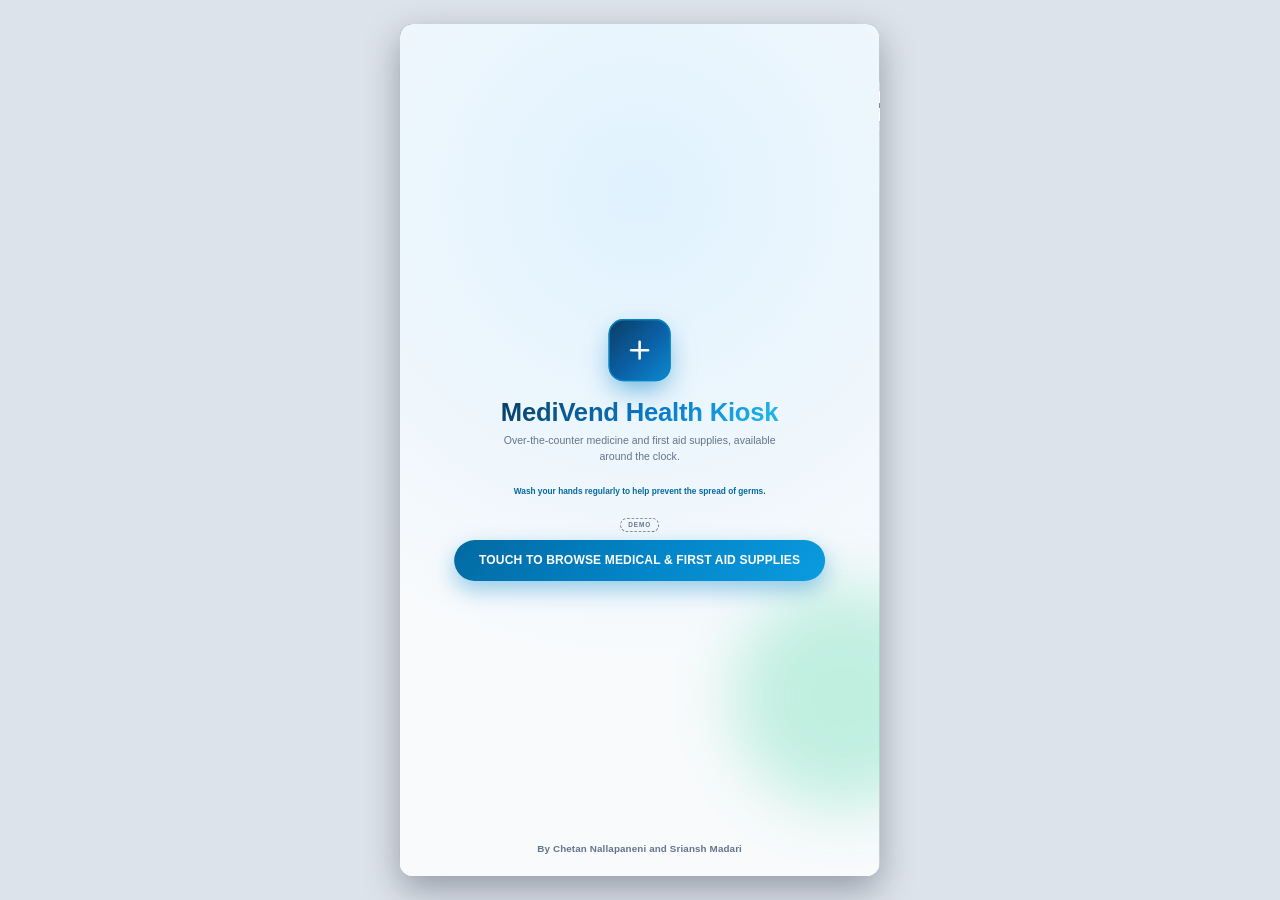
<file: index.html>
<!doctype html>
<html lang="en">
<head>
<meta charset="utf-8" />
<meta name="viewport" content="width=device-width, initial-scale=1, viewport-fit=cover" />
<title>MediVend Health Kiosk</title>
<link rel="stylesheet" href="style.css?v=25" />
</head>
<body>

<div class="kiosk-stage">
  <div class="kiosk-scaler" id="kioskScaler">
    <div class="kiosk" id="kiosk" data-theme="light">

      <!-- ===== Header ===== -->
      <div class="kiosk-header">
        <div class="header-brand">
          <div class="header-logo" id="headerLogo"></div>
          <div class="brand-text">
            <span class="brand-name" data-i18n="brandName">MediVend Health Kiosk</span>
            <span class="brand-sub" data-i18n="brandSub">24/7 Medical Supplies</span>
          </div>
        </div>

        <div class="header-center">
          <div class="header-clock" id="headerClock"></div>
          <button class="emergency-call-btn" id="callNurseBtn">
            <span id="callNurseIcon"></span>
            <span data-i18n="callNurse">Nearby Care &amp; Pharmacy</span>
          </button>
        </div>

        <div class="header-right">
          <button class="header-icon-btn header-cart-btn" id="headerCartBtn">
            <span id="headerCartIcon"></span>
            <span class="header-cart-badge hidden" id="headerCartBadge">0</span>
          </button>
          <button class="header-icon-btn" id="langBtn"><span id="langIcon"></span><span id="langCode">EN</span></button>
          <button class="header-icon-btn" id="a11yBtn"><span id="a11yIcon"></span></button>
          <button class="judges-btn" id="judgesToggle"><span id="judgesToggleIcon"></span><span data-i18n="judgesBtnLabel">Demo</span></button>
        </div>
      </div>

      <!-- Language/Accessibility dropdowns live as direct children of .kiosk
           (not nested in the header) so their z-index isn't trapped inside
           .kiosk-header's own stacking context (it sets z-index:20) — that
           trapping is what silently made them unopenable while Disaster
           Relief Mode's full-screen overlay (z-index:45) was showing. -->
      <div class="header-dropdown" id="langDropdown">
        <div class="dd-title" data-i18n="ddLanguage">Language</div>
        <div class="lang-choice-row">
          <button class="lang-btn active" id="langEnBtn">English</button>
          <button class="lang-btn" id="langEsBtn">Español</button>
        </div>
      </div>

      <div class="header-dropdown" id="a11yDropdown">
        <div class="dd-title" data-i18n="ddAccessibility">Accessibility</div>
        <div class="dd-option-row">
          <div>
            <div class="dd-label" data-i18n="ddLargeText">Larger Text</div>
            <div class="dd-sub" data-i18n="ddLargeTextSub">Increase text size kiosk-wide</div>
          </div>
          <div class="toggle-switch" id="largeTextToggle"><div class="knob"></div></div>
        </div>
        <div class="dd-option-row">
          <div>
            <div class="dd-label" data-i18n="ddHighContrast">High Contrast</div>
            <div class="dd-sub" data-i18n="ddHighContrastSub">Stronger borders & colors</div>
          </div>
          <div class="toggle-switch" id="highContrastToggle"><div class="knob"></div></div>
        </div>
        <div class="dd-option-row">
          <div>
            <div class="dd-label" data-i18n="ddDarkMode">Dark Mode</div>
            <div class="dd-sub" data-i18n="ddDarkModeSub">Easier on the eyes at night</div>
          </div>
          <div class="toggle-switch" id="darkModeToggle"><div class="knob"></div></div>
        </div>
      </div>

      <!-- ===== Idle / attract screen ===== -->
      <div class="idle-overlay" id="idleOverlay">
        <div class="idle-logo" id="idleLogo"></div>
        <h1 class="idle-title" data-i18n="idleTitle">MediVend Health Kiosk</h1>
        <p class="idle-sub" data-i18n="idleSub">Over-the-counter medicine and first aid supplies, available around the clock.</p>
        <div class="idle-tip" id="idleTip"></div>
        <div class="idle-demo-badge">DEMO</div>
        <button class="idle-cta" id="idleCta" data-i18n="idleCtaText">TOUCH TO BROWSE MEDICAL &amp; FIRST AID SUPPLIES</button>
        <div class="idle-credit">By Chetan Nallapaneni and Sriansh Madari</div>
      </div>

      <!-- ===== Catalog ===== -->
      <div class="catalog-scroll" id="catalogScroll">

        <div class="filter-bar" id="filterBar"></div>

        <div class="scenario-banners" id="scenarioBanners"></div>

        <div class="search-bar-wrap">
          <div class="search-field">
            <span id="searchIcon"></span>
            <input type="text" id="searchInput" data-i18n-placeholder="searchPlaceholder" placeholder="Search by item or symptom (e.g. &quot;Headache&quot;, &quot;Bandages&quot;, &quot;Burn relief&quot;)" autocomplete="off" />
          </div>
          <button class="icon-square-btn mic" id="micBtn"><span id="micIcon"></span></button>
          <button class="icon-square-btn helper" id="helperBtn"><span id="helperIcon"></span></button>
        </div>

        <button class="ai-assistant-banner" id="aiAssistantBtn">
          <div class="aab-icon"><span id="aabIcon"></span></div>
          <div class="aab-text">
            <div class="aab-title" data-i18n="aiAssistantTitle">AI Assistant</div>
            <div class="aab-sub" data-i18n="aiAssistantSub">Tap to talk or type about your symptoms</div>
          </div>
          <span id="aabChevron"></span>
        </button>

        <div class="search-banner" id="searchBanner">
          <span id="bannerIcon"></span>
          <div>
            <div id="bannerText"></div>
            <button class="nr-care-btn" id="bannerCareBtn" data-i18n="chatCareBtn">Nearby Care &amp; Pharmacy</button>
          </div>
        </div>

        <div class="no-results" id="noResults">
          <div class="nr-title" data-i18n="noResultsTitle">No matching items</div>
          <div data-i18n="noResultsSub">Try browsing a category above, or ask "Unsure what you need?" for help.</div>
          <button class="nr-care-btn" id="noResultsCareBtn" data-i18n="chatCareBtn">Nearby Care &amp; Pharmacy</button>
        </div>

        <div class="product-grid" id="productGrid"></div>
      </div>

      <!-- ===== Cart footer ===== -->
      <div class="cart-footer">
        <div class="cart-count">
          <div class="cc-badge"><span id="cartIcon"></span><span class="cc-num" id="cartCountNum">0</span></div>
          <span class="cc-label" id="cartCountLabel" data-i18n="itemsSelected">0 items selected</span>
        </div>
        <div>
          <div class="cart-total-label" data-i18n="total">TOTAL</div>
          <div class="cart-total-value" id="cartTotalValue">$0.00</div>
        </div>
        <button class="review-pay-btn" id="reviewPayBtn" disabled>
          <span data-i18n="reviewPay">REVIEW &amp; PAY</span>
          <span id="reviewPayArrow"></span>
        </button>
      </div>

      <!-- ===== Product detail modal ===== -->
      <div class="modal-overlay" id="productModalOverlay">
        <div class="modal-sheet">
          <div class="modal-head">
            <span class="modal-title" data-i18n="itemDetails">Item Details</span>
            <button class="modal-close-btn" id="productModalClose"><span id="pdCloseIcon"></span></button>
          </div>
          <div class="modal-body" id="productModalBody"></div>
          <div class="modal-footer">
            <div class="qty-row">
              <span class="qty-label" data-i18n="quantity">Quantity</span>
              <div class="qty-stepper">
                <button class="qty-btn" id="pdQtyMinus"><span id="pdMinusIcon"></span></button>
                <span class="qty-value" id="pdQtyValue">1</span>
                <button class="qty-btn" id="pdQtyPlus"><span id="pdPlusIcon"></span></button>
              </div>
            </div>
            <button class="primary-btn" id="pdAddBtn" style="margin-top:16px;">
              <span data-i18n="addToOrder">Add to Order</span>
            </button>
          </div>
        </div>
      </div>

      <!-- ===== Symptom selector modal ===== -->
      <div class="modal-overlay" id="symptomModalOverlay">
        <div class="modal-sheet">
          <div class="modal-head">
            <span class="modal-title" data-i18n="symptomTitle">Unsure what you need?</span>
            <button class="modal-close-btn" id="symptomModalClose"><span id="symCloseIcon"></span></button>
          </div>
          <div class="modal-body">
            <p style="margin-top:0;color:var(--muted);font-size:1rem;" data-i18n="symptomSub">Tap what's going on and we'll show you matching items.</p>
            <div class="symptom-grid" id="symptomGrid"></div>
          </div>
        </div>
      </div>

      <!-- ===== AI Assistant chat modal ===== -->
      <div class="modal-overlay" id="aiChatOverlay">
        <div class="modal-sheet" style="max-height:92%;">
          <div class="modal-head">
            <span class="modal-title" data-i18n="aiAssistantTitle">AI Assistant</span>
            <button class="modal-close-btn" id="aiChatClose"><span id="aiChatCloseIcon"></span></button>
          </div>
          <div class="chat-log" id="chatLog"></div>
          <div class="chat-input-row">
            <button class="icon-square-btn mic" id="chatMicBtn"><span id="chatMicIcon"></span></button>
            <input type="text" id="chatInput" class="chat-input" data-i18n-placeholder="chatPlaceholder" placeholder="Ask anything — symptoms, items, first aid..." autocomplete="off" />
            <button class="icon-square-btn" id="chatSendBtn" style="background:var(--accent);color:#fff;border-color:var(--accent);"><span id="chatSendIcon"></span></button>
          </div>
        </div>
      </div>

      <!-- ===== Disaster Relief Mode: off-grid triage terminal ===== -->
      <div class="disaster-screen" id="disasterScreen">
        <div class="disaster-topbar">
          <div class="disaster-topbar-main">
            <div class="disaster-topbar-title">
              <span id="disasterAlertIcon"></span>
              <span data-i18n="disasterTopbarTitle">DISASTER RELIEF MODE ACTIVE — PUBLIC HEALTH TRIAGE</span>
            </div>
          </div>
          <div class="disaster-topbar-controls">
            <button class="disaster-icon-btn" id="disasterLangBtn"><span id="disasterLangIcon"></span><span id="disasterLangCode">EN</span></button>
            <button class="disaster-icon-btn" id="disasterA11yBtn"><span id="disasterA11yIcon"></span></button>
          </div>
        </div>
        <div class="disaster-body" id="disasterBody"></div>
        <div class="disaster-bottom-bar">
          <button class="disaster-bottom-btn cart" id="disasterCartBtn" disabled><span id="disasterCartIcon"></span><span id="disasterCartLabel">Cart (0)</span></button>
          <button class="disaster-bottom-btn" id="disasterAiBtn"><span id="disasterAiIcon"></span><span data-i18n="disasterAiBtnLabel">Local AI Triage Assistant</span></button>
          <button class="disaster-bottom-btn emergency" id="disasterEmergencyBtn"><span id="disasterEmergencyIcon"></span><span data-i18n="disasterEmergencyBtnLabel">Emergency 911</span></button>
          <button class="disaster-exit-btn" id="disasterExitBtn" data-i18n="disasterExitBtnLabel">Exit Disaster Mode</button>
        </div>
      </div>

      <!-- ===== Nearby Care directory screen ===== -->
      <div class="care-screen" id="careScreen">
        <div class="checkout-head">
          <button class="checkout-back-btn" id="careBackBtn"><span id="careBackIcon"></span></button>
          <span class="co-title" data-i18n="careTitle">Nearby Care &amp; Pharmacy</span>
        </div>
        <div class="care-body" id="careBody"></div>
      </div>

      <!-- ===== Checkout screen ===== -->
      <div class="checkout-screen" id="checkoutScreen">
        <div class="checkout-head">
          <button class="checkout-back-btn" id="checkoutBackBtn"><span id="checkoutBackIcon"></span></button>
          <span class="co-title" id="checkoutTitle">Order Review</span>
          <div class="step-dots" id="stepDots">
            <div class="step-dot" data-step="0"></div>
            <div class="step-dot" data-step="1"></div>
            <div class="step-dot" data-step="2"></div>
          </div>
        </div>

        <div class="checkout-body">

          <!-- Step: Drug interaction warning (only inserted when the cart needs it) -->
          <div class="checkout-step" id="stepInteraction">
            <div class="step-scroll">
              <div class="interaction-panel">
                <div class="interaction-icon"><span id="interactionIcon"></span></div>
                <div class="interaction-title" data-i18n="interactionPanelTitle">Drug Interaction Warning</div>
                <div class="interaction-sub" data-i18n="interactionPanelSub">This order combines items with a known safety risk when taken together.</div>
                <div id="interactionList"></div>
                <div class="ack-check interaction-ack" id="interactionAckRow" role="checkbox" aria-checked="false" tabindex="0">
                  <div class="ack-checkbox" id="interactionAckBox"></div>
                  <span class="ack-check-label" data-i18n="interactionAckLabel">I understand these items should not be taken together, and I choose to continue at my own risk.</span>
                </div>
                <div class="ack-hint" id="interactionAckHint" data-i18n="ackMustCheck">Tick the box to confirm you understand — you can't continue without it.</div>
              </div>
            </div>
            <div class="checkout-footer interaction-footer">
              <button class="primary-btn ghost" id="interactionBackBtn" data-i18n="interactionBackBtnLabel">Go Back &amp; Adjust Cart</button>
              <button class="primary-btn danger locked" id="interactionContinueBtn" aria-disabled="true" data-i18n="interactionContinueBtnLabel">I Understand — Continue</button>
            </div>
          </div>

          <!-- Step 1: Order review -->
          <div class="checkout-step active" id="stepReview">
            <div class="step-scroll">
              <div class="review-warning-banner" id="reviewInteractionBanner" style="display:none"><span></span></div>
              <div id="reviewList"></div>
              <div class="summary-card">
                <div class="summary-row"><span data-i18n="subtotal">Subtotal</span><span id="sumSubtotal">$0.00</span></div>
                <div class="summary-row"><span data-i18n="tax">Estimated Tax</span><span id="sumTax">$0.00</span></div>
                <div class="summary-row total"><span data-i18n="total">Total</span><span id="sumTotal">$0.00</span></div>
              </div>
            </div>
            <div class="checkout-footer">
              <button class="primary-btn" id="reviewContinueBtn">
                <span data-i18n="continueBtn">Continue</span>
                <span id="reviewContinueIcon"></span>
              </button>
            </div>
          </div>

          <!-- Step: Terms & liability -->
          <div class="checkout-step" id="stepTerms">
            <div class="step-scroll">
              <div class="terms-box" data-i18n="termsBoxText">MediVend Health Kiosk — Terms of Use &amp; Liability Waiver

This kiosk dispenses over-the-counter (OTC) products only. It does not provide medical diagnosis, treatment, or professional healthcare advice, and is not a substitute for consulting a licensed pharmacist or physician.

By completing this purchase, you confirm that you have read and understood this product's Drug Facts label — including all warnings, dosage instructions, and allergy information — before use, and that you are responsible for determining whether the item is appropriate for your age, health conditions, allergies, and any other medications you are currently taking.

The kiosk operator, manufacturer, and this application's developer are not liable for any injury, allergic reaction, adverse effect, misuse, incorrect self-diagnosis, or other outcome resulting from the purchase or use of any product dispensed by this machine.

All sales are final. For safety reasons, dispensed medication cannot be returned, exchanged, or refunded.

If you are experiencing a medical emergency, do not use this kiosk. Call 911 or go to the nearest emergency room immediately.

Age-restricted items require valid ID verification at checkout, consistent with state law.

This is a student-built demo kiosk (MediVend Health Kiosk) and is not a certified medical device or a licensed pharmacy dispensing system.</div>
              <div class="terms-check-row" id="termsCheckRow">
                <div class="terms-checkbox" id="termsCheckbox"><span id="termsCheckIcon"></span></div>
                <span class="tc-label" data-i18n="termsAgreeCheckbox">I have read and agree to the terms above</span>
              </div>
            </div>
            <div class="checkout-footer">
              <button class="primary-btn" id="termsAgreeBtn" disabled>
                <span data-i18n="termsAgreeBtn">Agree &amp; Continue</span>
                <span id="termsAgreeIcon"></span>
              </button>
            </div>
          </div>

          <!-- Step 2: Age verification -->
          <div class="checkout-step" id="stepVerify">
            <div class="step-scroll">
              <div class="verify-panel">
                <div class="verify-icon" id="verifyIconWrap"><span id="verifyIcon"></span></div>
                <div class="verify-title" id="verifyTitle" data-i18n="verifyTitle">Age Verification Required</div>
                <div class="verify-sub" id="verifySub" data-i18n="verifySub">Your order contains an age-restricted item. Please scan a valid government-issued ID to continue.</div>
                <div class="scan-progress" id="scanProgress"><div class="scan-progress-bar" id="scanProgressBar"></div></div>
                <div class="verify-demo-note" data-i18n="verifyDemoNote">(Simulated for demo — no real ID scanner connected)</div>
              </div>
            </div>
            <div class="checkout-footer">
              <button class="primary-btn" id="scanIdBtn">
                <span id="scanIdIcon"></span>
                <span data-i18n="scanIdBtn" id="scanIdLabel">Scan ID</span>
              </button>
            </div>
          </div>

          <!-- Step 3: Payment -->
          <div class="checkout-step" id="stepPay">
            <div class="step-scroll">
              <div class="pay-panel">
                <div class="pay-icon-ring"><span id="payIcon"></span></div>
                <div class="pay-title" data-i18n="payTitle">Tap, Insert, or Swipe to Pay</div>
                <div class="pay-sub" id="payAmountLine">Total due: $0.00</div>
                <div class="pay-methods">
                  <div class="pay-method-badge"><span id="nfcIcon"></span><span data-i18n="payNfc">Apple / Google Pay</span></div>
                  <div class="pay-method-badge"><span id="cardIcon2"></span><span data-i18n="payCard">EMV Card</span></div>
                  <div class="pay-method-badge"><span id="fsaIcon"></span><span data-i18n="payFsa">FSA / HSA</span></div>
                </div>
                <div class="pay-processing" id="payProcessing">
                  <div class="spinner"></div>
                  <span data-i18n="payProcessingText">Processing payment...</span>
                </div>
              </div>
            </div>
            <div class="checkout-footer">
              <button class="primary-btn" id="simulatePayBtn">
                <span data-i18n="simulatePay">Simulate Payment (Demo)</span>
              </button>
            </div>
          </div>

        </div>
      </div>

      <!-- ===== Dispense & safety screen ===== -->
      <div class="dispense-screen" id="dispenseScreen">
        <div class="dispense-anim working" id="dispenseAnim"><span id="dispenseIcon"></span></div>
        <div class="dispense-status" id="dispenseStatus" data-i18n="dispensing">Dispensing your order...</div>
        <div class="dispense-sub" id="dispenseSub"></div>

        <div class="receipt-card" id="receiptCard"></div>

        <div class="safety-card" id="safetyCard">
          <div class="qr-box" id="orderQr"></div>
          <div>
            <div class="safety-title" data-i18n="safetyTitle">Usage &amp; Safety Guidelines</div>
            <div class="safety-sub" data-i18n="safetySub">Scan this QR code with your phone's camera to open the drug facts, directions and safety warnings for exactly what you bought.</div>
            <div class="qr-url" id="orderQrUrl"></div>
          </div>
        </div>

        <button class="done-now-btn" id="doneNowBtn" data-i18n="returnHomeNow">Return to Home Now</button>
        <div class="auto-reset-note" id="autoResetNote">
          <span id="resetClockIcon"></span>
          <span id="autoResetText"></span>
        </div>
      </div>

      <!-- ===== Emergency full-screen stop ===== -->
      <div class="emergency-overlay" id="emergencyOverlay">
        <div class="eicon" id="emergencyIcon"></div>
        <h1 data-i18n="emergencyTitle">EMERGENCY</h1>
        <p data-i18n="emergencyText">This machine cannot help with this. Please contact emergency services (911) or go to the nearest hospital immediately.</p>
        <div class="emergency-er-list" id="emergencyErList"></div>
        <button class="reset-btn" id="emergencyReset" data-i18n="emergencyReset">Return to Home Screen</button>
      </div>

      <!-- ===== Judges panel (demo controls) ===== -->
      <div class="judges-overlay" id="judgesOverlay">
        <div class="judges-head">
          <span class="title" data-i18n="judgesPanelTitle">Demo Controls</span>
          <button class="close-btn" id="judgesClose"><span id="judgesCloseIcon"></span></button>
        </div>
        <div class="judges-body">

          <button class="judges-reset-all-btn" id="resetAllScenariosBtn" data-i18n="judgesResetAll">↺ Reset All Demo Scenarios</button>

          <div class="judges-section-title" data-i18n="judgesSection1">1. Environmental &amp; Crisis Events</div>
          <button class="judges-scenario-btn" id="thermalOverrideBtn">
            <span id="thermalOverrideIcon"></span>
            <span id="thermalOverrideLabel">Trigger Thermal Stability Override</span>
          </button>
          <button class="judges-scenario-btn" id="disasterModeBtn">
            <span id="disasterModeIcon"></span>
            <span id="disasterModeLabel">Activate Disaster Relief Mode</span>
          </button>

          <div class="judges-section-title" data-i18n="judgesSection2">2. Inventory &amp; Mechanical Stress Events</div>
          <button class="judges-scenario-btn" id="dispenserJamBtn">
            <span id="dispenserJamIcon"></span>
            <span id="dispenserJamLabel">Arm Dispenser Jam (Next Order)</span>
          </button>
          <div class="judges-subtitle" data-i18n="judgesStockSub">Instant Out-of-Stock Simulation — toggle any item below:</div>
          <div id="judgesStockList"></div>

          <div class="judges-section-title" data-i18n="judgesSection3">3. Clinical &amp; Safety Edge Cases</div>
          <button class="judges-scenario-btn danger" id="interactionDemoBtn">
            <span id="interactionDemoIcon"></span>
            <span data-i18n="judgesInteractionBtn">Simulate Drug Interaction (Aspirin + Ibuprofen)</span>
          </button>
          <button class="judges-scenario-btn danger" id="redFlagBtn">
            <span id="redFlagIcon"></span>
            <span data-i18n="judgesRedFlagBtn">Simulate: Chest Pain &amp; Left Arm Numbness</span>
          </button>

        </div>
      </div>

      <!-- ===== Mandatory safety acknowledgment (dangerous medicines) ===== -->
      <div class="ack-overlay" id="safetyAckOverlay" role="dialog" aria-modal="true" aria-labelledby="ackTitle">
        <div class="ack-card" id="ackCard">
          <div class="ack-head">
            <div class="ack-icon" id="ackIcon"></div>
            <div>
              <div class="ack-kicker" data-i18n="ackKicker">SAFETY WARNING</div>
              <div class="ack-title" id="ackTitle" data-i18n="ackTitle">This medicine can be dangerous if misused</div>
            </div>
          </div>
          <div class="ack-body">
            <div class="ack-product">
              <div class="ack-product-icon" id="ackProductIcon"></div>
              <div>
                <div class="ack-product-name" id="ackProductName"></div>
                <div class="ack-product-dose" id="ackProductDose"></div>
              </div>
            </div>
            <div class="ack-intro" data-i18n="ackIntro">Read this before you add it to your order:</div>
            <div class="ack-block warn">
              <div class="ack-label" data-i18n="factWarnings">Warnings</div>
              <div class="ack-text" id="ackWarnings"></div>
            </div>
            <div class="ack-block allergy" id="ackAllergyBlock">
              <div class="ack-label" data-i18n="factAllergy">Allergy Alert</div>
              <div class="ack-text" id="ackAllergy"></div>
            </div>
            <div class="ack-note" id="ackNote"></div>
            <div class="ack-check" id="ackCheckRow" role="checkbox" aria-checked="false" tabindex="0">
              <div class="ack-checkbox" id="ackCheckbox"><span id="ackCheckIcon"></span></div>
              <span class="ack-check-label" data-i18n="ackCheckLabel">I have read the warnings above, I understand the risks, and I know what I'm doing.</span>
            </div>
            <div class="ack-hint" id="ackHint" data-i18n="ackMustCheck">Tick the box to confirm you understand — you can't continue without it.</div>
          </div>
          <div class="ack-actions">
            <button class="ack-btn ghost" id="ackCancelBtn" data-i18n="ackCancel">Cancel</button>
            <button class="ack-btn confirm locked" id="ackConfirmBtn" aria-disabled="true"><span id="ackConfirmLabel" data-i18n="ackConfirm">I Understand — Add to Order</span></button>
          </div>
        </div>
      </div>

      <!-- ===== Toast ===== -->
      <div class="toast" id="toast"><span id="toastIcon"></span><span id="toastText"></span></div>

    </div>
  </div>
</div>

<script src="vendor/qrcode.js?v=1"></script>
<script src="qr.js?v=1"></script>
<script src="rules.js?v=1"></script>
<script src="icons.js?v=7"></script>
<script src="products.js?v=6"></script>
<script src="product-art.js?v=3"></script>
<script src="ai.js?v=3"></script>
<script src="med-qa.js?v=7"></script>
<script src="i18n.js?v=13"></script>
<script src="knowledge.js?v=2"></script>
<script src="assistant.js?v=2"></script>
<script src="kiosk.js?v=20"></script>
</body>
</html>
</file>
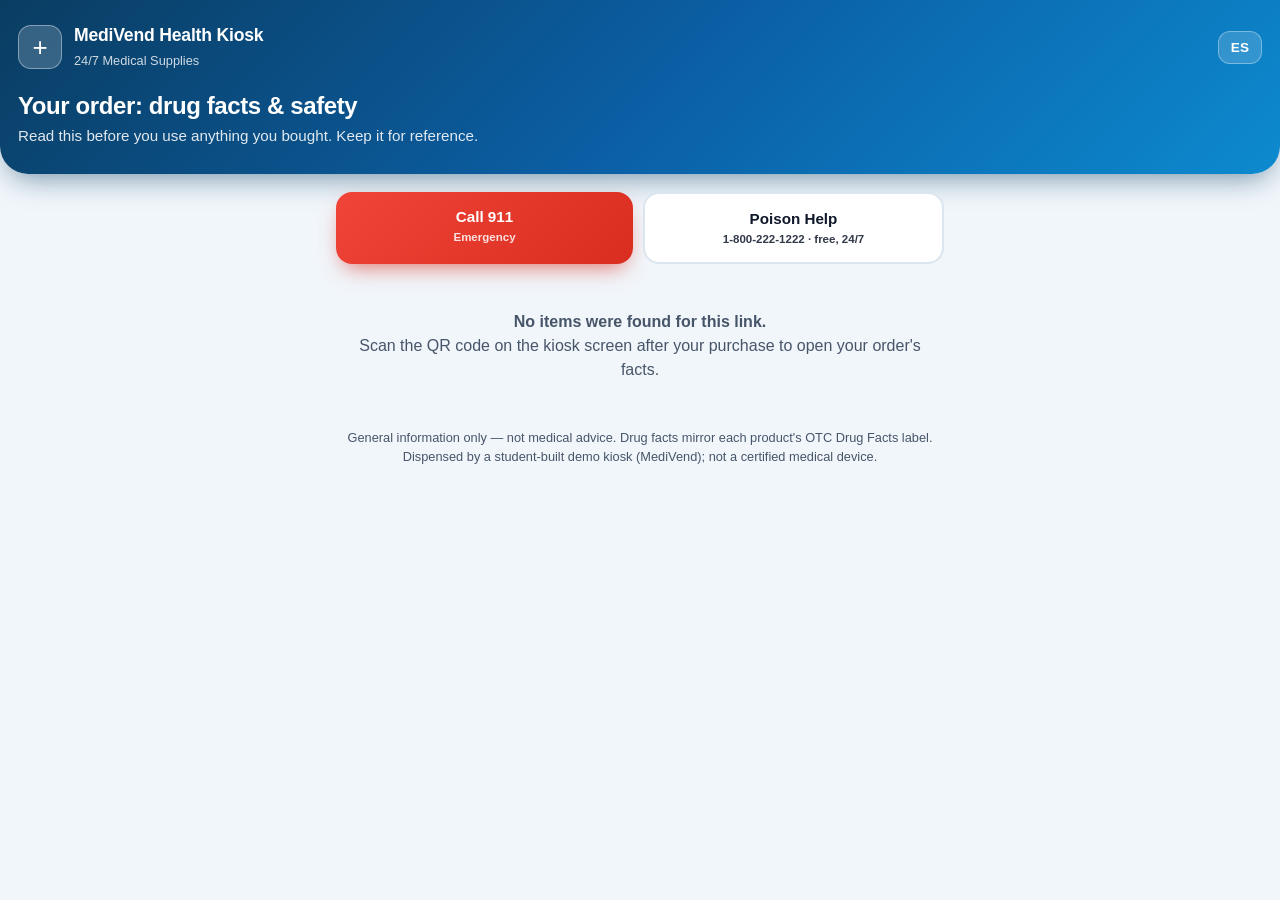
<file: facts.html>
<!doctype html>
<html lang="en">
<head>
<meta charset="utf-8" />
<meta name="viewport" content="width=device-width, initial-scale=1, viewport-fit=cover" />
<meta name="robots" content="noindex" />
<meta name="color-scheme" content="light dark" />
<title>Your MediVend Purchase — Drug Facts &amp; Safety</title>
<style>
  :root {
    --bg: #F1F6FB; --panel: #fff; --text: #0F172A; --muted: #475569; --border: #DAE5F0;
    --accent: #0284C7; --danger: #B91C1C; --danger-bg: #FEF2F2; --danger-border: #FECACA;
    --warn: #92400E; --warn-bg: #FFFBEB; --warn-border: #FDE68A; --ok: #047857;
    --grad: linear-gradient(135deg, #0A3D62 0%, #0B5FA5 52%, #0EA5E9 130%);
  }
  @media (prefers-color-scheme: dark) {
    :root { --bg: #0B1324; --panel: #16213A; --text: #F1F5F9; --muted: #A8B5CB; --border: #2A3A5C;
      --danger: #FCA5A5; --danger-bg: #3f1414; --danger-border: #7f1d1d; --warn: #FDE68A; --warn-bg: #3a2a06; --warn-border: #78530c; --ok: #6EE7B7; }
  }
  * { box-sizing: border-box; }
  body { margin: 0; background: var(--bg); color: var(--text); font: 16px/1.5 -apple-system, BlinkMacSystemFont, "Segoe UI", Roboto, Inter, Arial, sans-serif; -webkit-font-smoothing: antialiased; }
  header { background: var(--grad); color: #fff; padding: 22px 18px 26px; padding-top: max(22px, env(safe-area-inset-top)); border-radius: 0 0 28px 28px; box-shadow: 0 12px 30px -10px rgba(10, 61, 98, 0.6); }
  .brand { display: flex; align-items: center; gap: 12px; }
  .logo { width: 44px; height: 44px; border-radius: 13px; background: rgba(255,255,255,.18); border: 1.5px solid rgba(255,255,255,.4); display: grid; place-items: center; font-size: 26px; font-weight: 300; }
  .brand b { display: block; font-size: 1.1rem; letter-spacing: -.2px; }
  .brand span { font-size: .8rem; opacity: .8; }
  .lang { margin-left: auto; background: rgba(255,255,255,.16); border: 1.5px solid rgba(255,255,255,.35); color: #fff; border-radius: 12px; padding: 8px 12px; font-weight: 700; font-size: .85rem; }
  h1 { margin: 20px 0 4px; font-size: 1.5rem; letter-spacing: -.4px; line-height: 1.2; }
  header p { margin: 0; opacity: .88; font-size: .95rem; }
  main { max-width: 640px; margin: 0 auto; padding: 18px 16px 40px; display: flex; flex-direction: column; gap: 16px; }
  .sos { display: flex; gap: 10px; }
  .sos a { flex: 1; text-align: center; text-decoration: none; padding: 14px 10px; border-radius: 16px; font-weight: 800; font-size: .95rem; }
  .sos .a911 { background: linear-gradient(135deg, #F04438, #D92D20); color: #fff; box-shadow: 0 10px 22px -8px rgba(217,45,32,.7); }
  .sos .apoison { background: var(--panel); color: var(--text); border: 2px solid var(--border); }
  .sos small { display: block; font-weight: 600; opacity: .85; font-size: .72rem; }
  .banner { border-radius: 18px; padding: 14px 16px; border: 2px solid var(--danger-border); background: var(--danger-bg); color: var(--danger); }
  .banner h2 { margin: 0 0 6px; font-size: 1rem; }
  .banner .items { font-weight: 700; font-size: .85rem; margin-bottom: 4px; }
  .banner p { margin: 0; font-size: .92rem; color: var(--text); }
  .banner + .banner { margin-top: -6px; }
  .card { background: var(--panel); border: 1px solid var(--border); border-radius: 22px; padding: 18px; box-shadow: 0 1px 2px rgba(15,23,42,.05), 0 12px 30px -12px rgba(15,23,42,.18); }
  .card h2 { margin: 0; font-size: 1.2rem; letter-spacing: -.3px; }
  .dose { color: var(--muted); font-weight: 600; font-size: .9rem; margin-top: 2px; }
  .tag { display: inline-block; margin-top: 8px; margin-right: 6px; font-size: .75rem; font-weight: 800; padding: 4px 10px; border-radius: 999px; background: rgba(2,132,199,.12); color: var(--accent); }
  .tag.risk { background: #FBBF24; color: #3b2a00; }
  .tag.age { background: var(--danger-bg); color: var(--danger); border: 1px solid var(--danger-border); }
  .fact { margin-top: 14px; padding: 12px 14px; border-radius: 14px; border-left: 5px solid var(--accent); background: rgba(2,132,199,.06); }
  .fact.warn { border-left-color: #DC2626; background: var(--danger-bg); }
  .fact.allergy { border-left-color: #F59E0B; background: var(--warn-bg); }
  .fact h3 { margin: 0 0 4px; font-size: .72rem; letter-spacing: 1.4px; text-transform: uppercase; color: var(--muted); }
  .fact p { margin: 0; font-size: .98rem; }
  .tips h2 { margin: 0 0 8px; font-size: 1.05rem; }
  .tips ul { margin: 0; padding-left: 20px; color: var(--text); }
  .tips li { margin: 6px 0; }
  .note, footer { color: var(--muted); font-size: .8rem; text-align: center; }
  .btn { align-self: center; border: 0; background: var(--grad); color: #fff; font-weight: 800; padding: 14px 24px; border-radius: 16px; font-size: 1rem; box-shadow: 0 10px 22px -8px rgba(2,132,199,.6); }
  .empty { text-align: center; padding: 30px 10px; color: var(--muted); }
  @media print { header, .sos, .btn, .lang { display: none; } body { background: #fff; } .card { box-shadow: none; } }
</style>
</head>
<body>
<header>
  <div class="brand">
    <div class="logo">+</div>
    <div><b>MediVend Health Kiosk</b><span id="tagline"></span></div>
    <button class="lang" id="langBtn">ES</button>
  </div>
  <h1 id="title"></h1>
  <p id="sub"></p>
</header>
<main id="main"></main>

<script src="products.js"></script>
<script src="rules.js"></script>
<script>
(function () {
  var params = new URLSearchParams(location.search);
  var lang = params.get("l") === "es" ? "es" : "en";
  var ids = (params.get("i") || "").split(",").map(function (s) { return s.trim(); }).filter(Boolean);
  var products = ids.map(function (id) { return PRODUCTS.find(function (p) { return p.id === id; }); }).filter(Boolean);

  var T = {
    en: {
      tagline: "24/7 Medical Supplies", title: "Your order: drug facts & safety",
      sub: "Read this before you use anything you bought. Keep it for reference.",
      call911: "Call 911", callPoison: "Poison Help", poisonSub: "1-800-222-1222 · free, 24/7", sosSub: "Emergency",
      combo: "Do not take together", uses: "Uses", dir: "Directions", warn: "Warnings", allergy: "Allergy alert", ing: "Active ingredient",
      risk: "Caution — dangerous if misused", age: "Age-restricted (ID required)",
      tips: "Using medicine safely",
      tipList: [
        "Read the full label on the package before every use.",
        "Never take more than the label says, and don't combine products that contain the same active ingredient.",
        "Tell a pharmacist or doctor about other medicines you take, if you're pregnant or nursing, or before giving anything to a child.",
        "Keep all medicines out of reach of children, in a cool, dry place.",
        "Stop and get medical help if you have a serious reaction, trouble breathing, or swelling of the face, lips or throat."
      ],
      enNote: "", disclaimer: "General information only — not medical advice. Drug facts mirror each product's OTC Drug Facts label. Dispensed by a student-built demo kiosk (MediVend); not a certified medical device.",
      print: "Print / save this page", none: "No items were found for this link.", noneSub: "Scan the QR code on the kiosk screen after your purchase to open your order's facts."
    },
    es: {
      tagline: "Suministros Médicos 24/7", title: "Su pedido: información y seguridad",
      sub: "Lea esto antes de usar lo que compró. Guárdelo como referencia.",
      call911: "Llamar al 911", callPoison: "Ayuda por Veneno", poisonSub: "1-800-222-1222 · gratis, 24/7", sosSub: "Emergencia",
      combo: "No tomar juntos", uses: "Usos", dir: "Instrucciones", warn: "Advertencias", allergy: "Alerta de alergia", ing: "Ingrediente activo",
      risk: "Precaución — peligroso si se usa mal", age: "Restricción de edad (se requiere ID)",
      tips: "Use los medicamentos con seguridad",
      tipList: [
        "Lea la etiqueta completa del paquete antes de cada uso.",
        "Nunca tome más de lo que dice la etiqueta, ni combine productos con el mismo ingrediente activo.",
        "Avise a un farmacéutico o médico de otros medicamentos que tome, si está embarazada o amamantando, o antes de dar algo a un niño.",
        "Mantenga los medicamentos fuera del alcance de los niños, en un lugar fresco y seco.",
        "Deténgase y busque ayuda médica si tiene una reacción grave, dificultad para respirar o hinchazón de cara, labios o garganta."
      ],
      enNote: "La información de seguridad de cada producto se muestra en inglés por precisión.",
      disclaimer: "Solo información general — no es consejo médico. Los datos reflejan la etiqueta de información de medicamentos de cada producto. Dispensado por un quiosco de demostración creado por estudiantes (MediVend); no es un dispositivo médico certificado.",
      print: "Imprimir / guardar esta página", none: "No se encontraron artículos para este enlace.", noneSub: "Escanee el código QR en la pantalla del quiosco después de su compra para abrir la información de su pedido."
    }
  };

  function esc(s) { return String(s).replace(/[&<>"]/g, function (c) { return { "&": "&amp;", "<": "&lt;", ">": "&gt;", '"': "&quot;" }[c]; }); }

  function render() {
    var t = T[lang];
    document.documentElement.lang = lang;
    document.getElementById("tagline").textContent = t.tagline;
    document.getElementById("title").textContent = t.title;
    document.getElementById("sub").textContent = t.sub;
    document.getElementById("langBtn").textContent = lang === "es" ? "EN" : "ES";
    var h = '<div class="sos"><a class="a911" href="tel:911">' + esc(t.call911) + "<small>" + esc(t.sosSub) + '</small></a>' +
            '<a class="apoison" href="tel:18002221222">' + esc(t.callPoison) + "<small>" + esc(t.poisonSub) + "</small></a></div>";
    if (!products.length) {
      h += '<div class="empty"><b>' + esc(t.none) + "</b><br>" + esc(t.noneSub) + "</div>";
    } else {
      findInteractions(products, lang).forEach(function (w) {
        h += '<div class="banner"><h2>⚠ ' + esc(t.combo) + ": " + esc(w.title) + '</h2><div class="items">' + esc(w.names.join(" + ")) + "</div><p>" + esc(w.detail) + "</p></div>";
      });
      products.forEach(function (p) {
        h += '<section class="card"><h2>' + esc(p.name) + '</h2><div class="dose">' + esc(p.dosage) + "</div>";
        if (p.highRisk) h += '<span class="tag risk">⚠ ' + esc(t.risk) + "</span>";
        if (p.ageRestricted) h += '<span class="tag age">' + esc(t.age) + "</span>";
        if (p.activeIngredient) h += '<span class="tag">' + esc(t.ing) + ": " + esc(p.activeIngredient) + "</span>";
        h += '<div class="fact"><h3>' + esc(t.uses) + "</h3><p>" + esc(p.uses) + "</p></div>";
        h += '<div class="fact"><h3>' + esc(t.dir) + "</h3><p>" + esc(p.instructions) + "</p></div>";
        h += '<div class="fact warn"><h3>' + esc(t.warn) + "</h3><p>" + esc(p.warnings) + "</p></div>";
        if (p.allergyAlert && !/^none known\.?$/i.test(p.allergyAlert.trim())) {
          h += '<div class="fact allergy"><h3>' + esc(t.allergy) + "</h3><p>" + esc(p.allergyAlert) + "</p></div>";
        }
        h += "</section>";
      });
      h += '<section class="card tips"><h2>' + esc(t.tips) + "</h2><ul>" + t.tipList.map(function (x) { return "<li>" + esc(x) + "</li>"; }).join("") + "</ul></section>";
      if (t.enNote) h += '<div class="note">' + esc(t.enNote) + "</div>";
      h += '<button class="btn" onclick="window.print()">' + esc(t.print) + "</button>";
    }
    h += "<footer>" + esc(t.disclaimer) + "</footer>";
    document.getElementById("main").innerHTML = h;
  }

  document.getElementById("langBtn").addEventListener("click", function () {
    lang = lang === "es" ? "en" : "es";
    var u = new URL(location.href); u.searchParams.set("l", lang); history.replaceState(null, "", u);
    render();
  });
  render();
})();
</script>
</body>
</html>
</file>
<file: style.css>
:root {
  color-scheme: light;
  --bg: #F8FAFC;
  --panel: #FFFFFF;
  --panel-2: #EEF2F6;
  --border: #E2E8F0;
  --text: #0F172A;
  --muted: #64748B;
  --accent: #0284C7;
  --accent-2: #0369A1;
  --success: #10B981;
  --success-bg: #ECFDF5;
  --success-border: #A7F3D0;
  --danger: #EF4444;
  --danger-bg: #FEF2F2;
  --danger-border: #FECACA;
  --warn: #B45309;
  --warn-bg: #FFFBEB;
  --warn-border: #FDE68A;
  --art-glow: #FFFFFF;
  --radius: 20px;
  --font: "Inter", "Roboto", -apple-system, BlinkMacSystemFont, "Segoe UI", Arial, sans-serif;
}

.kiosk[data-theme="dark"] {
  color-scheme: dark;
  --bg: #0F172A;
  --panel: #1E293B;
  --panel-2: #16213A;
  --border: #334155;
  --text: #F1F5F9;
  --muted: #94A3B8;
  --success-bg: #052e22;
  --success-border: #0f5132;
  --danger-bg: #3f1414;
  --danger-border: #7f1d1d;
  --warn-bg: #3a2a06;
  --warn-border: #78530c;
  --art-glow: #263449;
}

* { box-sizing: border-box; }

html, body {
  margin: 0;
  height: 100%;
  background: #DDE3EA;
  font-family: var(--font);
}

/* ---------- Kiosk stage: scales the fixed 1080x1920 canvas to fit the
   browser window, like a digital-signage preview. On real kiosk hardware
   the window IS 1080x1920 so scale lands at (or near) 1. ---------- */

.kiosk-stage {
  position: fixed;
  inset: 0;
  display: flex;
  align-items: center;
  justify-content: center;
  overflow: hidden;
  background: #DDE3EA;
}

.kiosk-scaler { position: relative; flex-shrink: 0; }

.kiosk {
  position: absolute;
  top: 0;
  left: 0;
  width: 1080px;
  height: 1920px;
  transform-origin: top left;
  background: var(--bg);
  color: var(--text);
  border-radius: 28px;
  overflow: hidden;
  box-shadow: 0 30px 80px rgba(15, 23, 42, 0.35);
  display: flex;
  flex-direction: column;
}

/* Accessibility: larger text mode scales up the root font size (which
   cascades through every rem-based measurement) AND bumps the fixed-px
   touch targets below, so the effect is obvious rather than a subtle
   text nudge. */
.kiosk { font-size: 17px; }
.kiosk.a11y-large { font-size: 24px; }
/* The actual fix for every rem-sized font-size in the app (rem is always
   relative to <html>, never to .kiosk) — see largeTextToggle in kiosk.js. */
html { font-size: 17px; }
html.a11y-large { font-size: 24px; }

.kiosk.a11y-large .header-icon-btn,
.kiosk.a11y-large .judges-btn { min-height: 76px; }
.kiosk.a11y-large .filter-pill { min-height: 80px; }
.kiosk.a11y-large .search-field,
.kiosk.a11y-large .icon-square-btn { height: 92px; }
.kiosk.a11y-large .add-btn { height: 104px; }
.kiosk.a11y-large .review-pay-btn { min-height: 112px; min-width: 380px; }
.kiosk.a11y-large .primary-btn { min-height: 108px; }
.kiosk.a11y-large .qty-btn { width: 68px; height: 68px; }
.kiosk.a11y-large .symptom-chip { min-height: 112px; }
.kiosk.a11y-large .card-art { height: 190px; }
.kiosk.a11y-large .card-art svg { width: 76px; height: 76px; }
.kiosk.a11y-large .card-art svg.product-art { width: 112px; height: 146px; }
.kiosk.a11y-large .modal-close-btn,
.kiosk.a11y-large .checkout-back-btn { width: 68px; height: 68px; }
.kiosk.a11y-large .ai-assistant-banner { min-height: 116px; }
.kiosk.a11y-large .emergency-call-btn { min-height: 80px; }
.kiosk.a11y-large .lang-btn { min-height: 64px; }
.kiosk.a11y-large .nr-care-btn { min-height: 72px; }
.kiosk.a11y-large .search-banner .nr-care-btn { min-height: 64px; }
.kiosk.a11y-large .chat-product-card .cp-add { min-height: 72px; }
.kiosk.a11y-large .chat-care-card .cc-btn { min-height: 64px; }
.kiosk.a11y-large .scenario-banner button { min-height: 56px; }
.kiosk.a11y-large .done-now-btn { min-height: 88px; }
.kiosk.a11y-large .judges-scenario-btn { min-height: 90px; }
.kiosk.a11y-large .judges-reset-all-btn { min-height: 68px; }
.kiosk.a11y-large .judges-row .jr-toggle { min-height: 52px; }
.kiosk.a11y-large .disaster-bottom-btn { min-height: 76px; }
.kiosk.a11y-large .disaster-exit-btn { min-height: 76px; }
.kiosk.a11y-large .disaster-item-card .di-dispense-btn { min-height: 72px; }
.kiosk.a11y-large .reset-btn { min-height: 92px; }

.kiosk.high-contrast {
  --border: #000000;
  --muted: #1f2937;
}
.kiosk[data-theme="dark"].high-contrast {
  --border: #ffffff;
  --muted: #e2e8f0;
}

button { font-family: inherit; }

/* ---------- Header (~130px) ---------- */

.kiosk-header {
  flex-shrink: 0;
  height: 130px;
  display: flex;
  align-items: center;
  justify-content: space-between;
  padding: 0 32px;
  border-bottom: 1px solid var(--border);
  background: var(--panel);
  position: relative;
  z-index: 20;
}

.header-brand { display: flex; align-items: center; gap: 16px; }
.header-logo {
  width: 64px; height: 64px;
  border-radius: 16px;
  background: linear-gradient(135deg, var(--accent-2), var(--accent));
  color: #fff;
  display: flex; align-items: center; justify-content: center;
}
.header-logo svg { width: 34px; height: 34px; }
.header-brand .brand-text { display: flex; flex-direction: column; }
.header-brand .brand-name { font-size: 1.7rem; font-weight: 800; letter-spacing: -0.2px; }
.header-brand .brand-sub { font-size: 1rem; color: var(--muted); font-weight: 600; }

.header-center {
  display: flex;
  align-items: center;
  gap: 20px;
  margin-right: 36px;
}
.header-clock {
  display: flex; align-items: center; gap: 8px;
  font-size: 1.5rem; font-weight: 700; color: var(--text);
  font-variant-numeric: tabular-nums;
}
.header-clock svg { width: 22px; height: 22px; color: var(--muted); }

.emergency-call-btn {
  display: flex; align-items: center; gap: 10px;
  min-height: 68px;
  padding: 0 22px;
  border-radius: 34px;
  border: 2px solid var(--danger);
  background: var(--danger-bg);
  color: var(--danger);
  font-weight: 800;
  font-size: 1.05rem;
  cursor: pointer;
}
.emergency-call-btn svg { width: 24px; height: 24px; }

.header-right { display: flex; align-items: center; gap: 12px; position: relative; }

.header-icon-btn {
  width: 64px; height: 64px;
  border-radius: 16px;
  border: 1px solid var(--border);
  background: var(--panel-2);
  color: var(--text);
  display: flex; align-items: center; justify-content: center;
  cursor: pointer;
  font-weight: 700;
  font-size: 0.85rem;
  gap: 2px;
}
.header-icon-btn svg { width: 24px; height: 24px; }
.header-cart-btn { position: relative; }
.header-cart-badge {
  position: absolute; top: -6px; right: -6px;
  min-width: 22px; height: 22px; border-radius: 11px;
  background: var(--accent); color: #fff; font-size: 0.72rem; font-weight: 800;
  display: flex; align-items: center; justify-content: center; padding: 0 4px;
}
.header-cart-badge.hidden { display: none; }

.judges-btn {
  display: flex; align-items: center; gap: 8px;
  min-height: 64px;
  padding: 0 18px;
  border-radius: 16px;
  border: 2px solid var(--accent);
  background: rgba(2, 132, 199, 0.08);
  color: var(--accent-2);
  font-weight: 800;
  font-size: 0.95rem;
  cursor: pointer;
}
.judges-btn svg { width: 20px; height: 20px; }
.judges-btn:active { transform: scale(0.96); }

/* Dropdown panels (language / accessibility) */
.header-dropdown {
  position: absolute;
  top: 116px; /* clears the header buttons, including in Larger Text mode */
  right: 32px;
  width: 320px;
  background: var(--panel);
  border: 1px solid var(--border);
  border-radius: 18px;
  box-shadow: 0 20px 40px rgba(15,23,42,0.18);
  padding: 18px;
  display: none;
  flex-direction: column;
  gap: 14px;
  z-index: 46;
}
.header-dropdown.show { display: flex; }
.header-dropdown .dd-title { font-weight: 800; font-size: 1rem; margin-bottom: 2px; }

.dd-option-row {
  display: flex; align-items: center; justify-content: space-between;
  padding: 10px 4px;
}
.dd-option-row .dd-label { font-size: 1rem; font-weight: 600; }
.dd-option-row .dd-sub { font-size: 0.82rem; color: var(--muted); font-weight: 500; }

.lang-choice-row { display: flex; gap: 10px; }
.lang-btn {
  flex: 1; min-height: 56px; border-radius: 12px;
  border: 2px solid var(--border);
  background: var(--panel-2);
  font-weight: 700; font-size: 1rem; cursor: pointer; color: var(--text);
}
.lang-btn.active { border-color: var(--accent); background: rgba(2,132,199,0.1); color: var(--accent-2); }

.toggle-switch {
  width: 56px; height: 32px; border-radius: 20px;
  background: var(--border);
  position: relative; cursor: pointer; flex-shrink: 0;
  transition: background 0.15s;
}
.toggle-switch .knob {
  position: absolute; top: 3px; left: 3px;
  width: 26px; height: 26px; border-radius: 50%;
  background: #fff;
  box-shadow: 0 1px 3px rgba(0,0,0,0.3);
  transition: transform 0.15s;
}
.toggle-switch.on { background: var(--accent); }
.toggle-switch.on .knob { transform: translateX(24px); }

/* ---------- Idle / attract screen ---------- */

.idle-overlay {
  position: absolute;
  inset: 0;
  z-index: 200;
  display: flex;
  flex-direction: column;
  align-items: center;
  justify-content: center;
  text-align: center;
  padding: 60px;
  background: radial-gradient(circle at 50% 20%, #E0F2FE, #F8FAFC 65%);
  cursor: pointer;
}
.kiosk[data-theme="dark"] .idle-overlay {
  background: radial-gradient(circle at 50% 20%, #0c2f47, #0F172A 65%);
}
.idle-overlay.hide { display: none; }

.idle-logo {
  width: 140px; height: 140px;
  border-radius: 34px;
  background: linear-gradient(135deg, var(--accent-2), var(--accent));
  color: #fff;
  display: flex; align-items: center; justify-content: center;
  margin-bottom: 36px;
  box-shadow: 0 20px 50px rgba(2,132,199,0.35);
}
.idle-logo svg { width: 76px; height: 76px; }

.idle-title { font-size: 3rem; font-weight: 800; margin: 0 0 14px; letter-spacing: -0.5px; }
.idle-sub { font-size: 1.4rem; color: var(--muted); max-width: 640px; margin: 0 0 50px; line-height: 1.5; }

.idle-tip {
  font-size: 1.1rem;
  color: var(--accent-2);
  font-weight: 700;
  margin-bottom: 40px;
  min-height: 1.6em;
}

.idle-demo-badge {
  display: inline-block;
  padding: 6px 16px;
  margin-bottom: 18px;
  border: 2px dashed var(--muted);
  border-radius: 20px;
  color: var(--muted);
  font-size: 0.85rem;
  font-weight: 800;
  letter-spacing: 2px;
}

.idle-credit {
  position: absolute;
  left: 0;
  right: 0;
  bottom: 48px;
  text-align: center;
  font-size: 1.3rem;
  color: var(--muted);
  font-weight: 700;
  letter-spacing: 0.3px;
}

.idle-cta {
  padding: 30px 56px;
  border-radius: 50px;
  border: none;
  background: linear-gradient(135deg, var(--accent-2), var(--accent));
  color: #fff;
  font-size: 1.6rem;
  font-weight: 800;
  letter-spacing: 0.3px;
  cursor: pointer;
  box-shadow: 0 20px 50px rgba(2,132,199,0.4);
  animation: idlePulse 2s infinite;
}
@keyframes idlePulse {
  0%, 100% { transform: scale(1); box-shadow: 0 20px 50px rgba(2,132,199,0.4); }
  50% { transform: scale(1.035); box-shadow: 0 24px 60px rgba(2,132,199,0.55); }
}

/* ---------- Catalog scroll area ---------- */

.catalog-scroll {
  flex: 1;
  min-height: 0;
  overflow-y: auto;
  padding-bottom: 24px;
}

.filter-bar {
  position: sticky;
  top: 0;
  z-index: 10;
  height: 108px;
  display: flex;
  align-items: center;
  gap: 12px;
  padding: 0 24px;
  overflow-x: auto;
  background: var(--bg);
  border-bottom: 1px solid var(--border);
}

/* ---------- Scenario banners (judges-panel-triggered kiosk states) ---------- */

.scenario-banners {
  display: flex;
  flex-direction: column;
  gap: 10px;
  padding: 16px 24px 0;
}
.scenario-banner {
  display: flex;
  align-items: center;
  gap: 14px;
  padding: 16px 18px;
  border-radius: 14px;
  font-size: 0.95rem;
  font-weight: 700;
  line-height: 1.4;
}
.scenario-banner svg { width: 26px; height: 26px; flex-shrink: 0; }
.scenario-banner span.sb-text { flex: 1; }
.scenario-banner.temp { background: var(--danger-bg); border: 2px solid var(--danger-border); color: var(--danger); }
.scenario-banner.disaster { background: var(--warn-bg); border: 2px solid var(--warn-border); color: var(--warn); }
.scenario-banner button {
  flex-shrink: 0;
  min-height: 44px;
  padding: 0 16px;
  border-radius: 10px;
  border: none;
  background: rgba(255,255,255,0.5);
  color: inherit;
  font-weight: 800;
  font-size: 0.82rem;
  cursor: pointer;
}

.filter-pill {
  flex-shrink: 0;
  display: flex;
  align-items: center;
  gap: 8px;
  min-height: 68px;
  padding: 0 22px;
  border-radius: 34px;
  border: 2px solid var(--border);
  background: var(--panel);
  color: var(--text);
  font-weight: 700;
  font-size: 1rem;
  cursor: pointer;
  white-space: nowrap;
  box-shadow: 0 2px 6px rgba(15, 23, 42, 0.05);
  transition: transform 0.1s, box-shadow 0.15s;
}
.filter-pill:active { transform: scale(0.96); }
.filter-pill svg { width: 20px; height: 20px; }
.filter-pill.active {
  border-color: var(--accent);
  background: var(--accent);
  box-shadow: 0 4px 14px rgba(2, 132, 199, 0.3);
  color: #fff;
}
.filter-pill.emergency-pill { color: var(--danger); border-color: var(--danger-border); background: var(--danger-bg); }
.filter-pill.emergency-pill.active { color: #fff; background: var(--danger); border-color: var(--danger); }

.search-bar-wrap {
  position: sticky;
  top: 108px;
  z-index: 9;
  background: var(--bg);
  padding: 16px 24px;
  border-bottom: 1px solid var(--border);
  display: flex;
  gap: 12px;
  align-items: center;
}

.search-field {
  flex: 1;
  display: flex;
  align-items: center;
  gap: 12px;
  height: 76px;
  padding: 0 22px;
  border-radius: 20px;
  border: 2px solid var(--border);
  background: var(--panel);
}
.search-field svg { width: 24px; height: 24px; color: var(--muted); flex-shrink: 0; }
.search-field input {
  flex: 1; border: none; outline: none; background: transparent;
  font-size: 1.15rem; color: var(--text); font-family: inherit;
}
.search-field input::placeholder { color: var(--muted); }

.icon-square-btn {
  width: 76px; height: 76px;
  border-radius: 20px;
  border: 2px solid var(--border);
  background: var(--panel);
  color: var(--text);
  display: flex; align-items: center; justify-content: center;
  cursor: pointer;
  flex-shrink: 0;
}
.icon-square-btn svg { width: 26px; height: 26px; }
.icon-square-btn.mic.listening { background: var(--danger); border-color: var(--danger); color: #fff; animation: micPulse 1.1s infinite; }
@keyframes micPulse {
  0% { box-shadow: 0 0 0 0 rgba(239,68,68,0.5); }
  70% { box-shadow: 0 0 0 14px rgba(239,68,68,0); }
  100% { box-shadow: 0 0 0 0 rgba(239,68,68,0); }
}
.icon-square-btn.helper { background: var(--accent); border-color: var(--accent); color: #fff; }

.search-banner {
  margin: 0 24px 16px;
  padding: 20px 22px;
  border-radius: 16px;
  display: none;
  gap: 14px;
  align-items: flex-start;
  font-size: 1.05rem;
  line-height: 1.5;
}
.search-banner.show { display: flex; }
.search-banner.warn { background: var(--warn-bg); border: 2px solid var(--warn-border); color: var(--warn); }
.search-banner.info { background: rgba(2,132,199,0.08); border: 2px solid var(--accent); color: var(--accent-2); }
.search-banner svg { width: 28px; height: 28px; flex-shrink: 0; margin-top: 2px; }

.results-heading {
  padding: 4px 24px 12px;
  font-size: 1rem;
  font-weight: 700;
  color: var(--muted);
}

/* ---------- AI Assistant entry banner ---------- */

.ai-assistant-banner {
  display: flex;
  align-items: center;
  gap: 16px;
  width: calc(100% - 48px);
  margin: 0 24px 16px;
  min-height: 96px;
  padding: 0 20px;
  border-radius: 20px;
  border: 2px solid var(--accent);
  background: linear-gradient(135deg, rgba(2,132,199,0.1), rgba(16,185,129,0.08));
  cursor: pointer;
  text-align: left;
  box-shadow: 0 6px 18px rgba(2, 132, 199, 0.12);
  transition: transform 0.1s, box-shadow 0.15s;
}
.ai-assistant-banner:active { transform: scale(0.985); box-shadow: 0 2px 8px rgba(2, 132, 199, 0.12); }
.aab-icon {
  width: 56px; height: 56px; border-radius: 16px; flex-shrink: 0;
  background: linear-gradient(135deg, var(--accent-2), var(--accent));
  color: #fff;
  display: flex; align-items: center; justify-content: center;
}
.aab-icon svg { width: 28px; height: 28px; }
.aab-text { flex: 1; }
.aab-title { font-size: 1.15rem; font-weight: 800; color: var(--text); }
.aab-sub { font-size: 0.92rem; color: var(--muted); font-weight: 600; }
.ai-assistant-banner svg.chevron { width: 22px; height: 22px; color: var(--accent-2); flex-shrink: 0; }

/* ---------- AI Assistant chat modal ---------- */

.chat-log {
  flex: 1;
  overflow-y: auto;
  padding: 20px 24px;
  display: flex;
  flex-direction: column;
  gap: 14px;
}

.chat-msg {
  max-width: 80%;
  padding: 15px 19px;
  border-radius: 20px;
  font-size: 1.05rem;
  line-height: 1.5;
  white-space: pre-wrap;
}
.chat-msg.ai { align-self: flex-start; background: var(--panel); border: 1px solid var(--border); border-bottom-left-radius: 6px; }
.chat-msg.user {
  align-self: flex-end;
  background: linear-gradient(135deg, var(--accent-2), var(--accent));
  color: #fff;
  font-weight: 600;
  border-bottom-right-radius: 6px;
}
.chat-msg.system { align-self: center; color: var(--muted); font-size: 0.9rem; text-align: center; }
.chat-msg.warn { align-self: flex-start; background: var(--warn-bg); border: 2px solid var(--warn-border); color: var(--warn); }

.chat-products { display: flex; flex-direction: column; gap: 12px; margin-top: 4px; width: 100%; }
.chat-product-card {
  display: flex; align-items: center; gap: 14px;
  background: var(--panel); border: 1px solid var(--border);
  border-radius: 16px; padding: 14px;
}
.chat-product-card .cp-icon {
  width: 52px; height: 52px; border-radius: 12px;
  background: var(--panel-2); color: var(--accent-2);
  display: flex; align-items: center; justify-content: center; flex-shrink: 0;
}
.chat-product-card .cp-icon svg { width: 26px; height: 26px; }
.chat-product-card .cp-info { flex: 1; }
.chat-product-card .cp-name { font-weight: 700; font-size: 1rem; }
.chat-product-card .cp-meta { font-size: 0.85rem; color: var(--muted); }
.chat-product-card .cp-add {
  flex-shrink: 0; min-height: 60px; padding: 0 20px; border-radius: 14px;
  border: none; background: var(--accent); color: #fff;
  font-weight: 800; font-size: 0.95rem; cursor: pointer;
  box-shadow: 0 3px 10px rgba(2, 132, 199, 0.25);
  transition: transform 0.1s;
}
.chat-product-card .cp-add:active { transform: scale(0.95); }
.chat-product-card .cp-add.added { background: var(--success); box-shadow: 0 3px 10px rgba(16, 185, 129, 0.25); }

.chat-care-card {
  display: flex; align-items: center; gap: 14px;
  background: var(--panel); border: 1px solid var(--border);
  border-radius: 16px; padding: 14px 16px; margin-top: 4px;
  box-shadow: 0 2px 8px rgba(15, 23, 42, 0.05);
}
.chat-care-card .cc-icon-wrap {
  width: 48px; height: 48px; border-radius: 12px; flex-shrink: 0;
  background: var(--panel-2); color: var(--accent-2);
  display: flex; align-items: center; justify-content: center;
}
.chat-care-card .cc-icon-wrap svg { width: 22px; height: 22px; }
.chat-care-card .cc-text { flex: 1; font-size: 0.92rem; color: var(--text); font-weight: 600; }
.chat-care-card .cc-btn {
  flex-shrink: 0; min-height: 52px; padding: 0 16px; border-radius: 12px;
  border: none; background: var(--accent); color: #fff;
  font-weight: 800; font-size: 0.88rem; cursor: pointer;
  box-shadow: 0 3px 10px rgba(2, 132, 199, 0.25);
  transition: transform 0.1s;
}
.chat-care-card .cc-btn:active { transform: scale(0.95); }

.chat-input-row {
  flex-shrink: 0;
  display: flex; gap: 12px; align-items: center;
  padding: 16px 24px calc(env(safe-area-inset-bottom, 0px) + 20px);
  border-top: 1px solid var(--border);
  background: var(--bg);
}
.chat-input {
  flex: 1; height: 76px; padding: 0 22px;
  border-radius: 20px; border: 2px solid var(--border);
  background: var(--panel); font-size: 1.1rem; color: var(--text);
  font-family: inherit; outline: none;
}
.chat-input:focus { border-color: var(--accent); }

/* ---------- Disaster Relief Mode: off-grid triage terminal ----------
   Deliberately a fixed crisis palette (true black / slate / amber),
   independent of the app's own light/dark/high-contrast tokens — this is
   meant to read as a completely different device state, not a themed
   variant of the storefront. */

.disaster-screen {
  position: absolute;
  inset: 0;
  z-index: 45;
  background: #000;
  color: #fff;
  display: none;
  flex-direction: column;
}
.disaster-screen.show { display: flex; }

.disaster-topbar {
  flex-shrink: 0;
  background: #F59E0B;
  color: #1a1300;
  padding: 20px 24px;
  display: flex;
  align-items: center;
  gap: 14px;
}
.disaster-topbar-main { flex: 1; text-align: center; }
.disaster-topbar-title {
  display: flex; align-items: center; justify-content: center; gap: 10px;
  font-weight: 900; font-size: 1.1rem; letter-spacing: 0.3px;
}
.disaster-topbar-title svg { width: 26px; height: 26px; flex-shrink: 0; }
.disaster-topbar-sub { font-size: 0.82rem; font-weight: 700; margin-top: 6px; opacity: 0.85; }

.disaster-topbar-controls { display: flex; gap: 10px; flex-shrink: 0; }
.disaster-icon-btn {
  width: 52px; min-height: 52px; border-radius: 14px;
  border: 2px solid rgba(26, 19, 0, 0.35);
  background: rgba(26, 19, 0, 0.12);
  color: #1a1300;
  display: flex; flex-direction: column; align-items: center; justify-content: center;
  gap: 2px; cursor: pointer; font-weight: 800; font-size: 0.62rem;
}
.disaster-icon-btn svg { width: 22px; height: 22px; }
.kiosk.a11y-large .disaster-icon-btn { width: 64px; min-height: 64px; }
.kiosk.high-contrast .disaster-icon-btn { border-color: #1a1300; border-width: 3px; }

.disaster-body { flex: 1; overflow-y: auto; padding: 28px 24px; background: #0F172A; display: flex; flex-direction: column; }

.disaster-triage-wrap { display: flex; flex-direction: column; flex: 1; gap: 16px; }
.disaster-triage-grid { flex: 1; display: grid; grid-template-columns: 1fr 1fr; grid-template-rows: repeat(2, 1fr); gap: 16px; }
.disaster-tile {
  background: #111c2f; border: 2px solid #334155; border-radius: 20px;
  padding: 24px 16px; min-height: 190px;
  display: flex; flex-direction: column; align-items: center; justify-content: center;
  text-align: center; gap: 10px; cursor: pointer;
}
.disaster-tile:active { transform: scale(0.97); background: #1a2942; }
.disaster-tile.disabled { opacity: 0.4; pointer-events: none; }
.disaster-tile .dt-icon {
  width: 60px; height: 60px; border-radius: 16px;
  background: #1e293b; color: #F59E0B;
  display: flex; align-items: center; justify-content: center;
}
.disaster-tile .dt-icon svg { width: 30px; height: 30px; }
.disaster-tile .dt-label { font-weight: 800; font-size: 1.02rem; color: #fff; }
.disaster-tile .dt-ration { font-size: 0.75rem; font-weight: 700; color: #94a3b8; background: #0b1220; padding: 4px 10px; border-radius: 8px; }

.disaster-item-header { display: flex; align-items: center; gap: 14px; margin-bottom: 20px; }
.disaster-back-btn {
  width: 52px; height: 52px; border-radius: 14px;
  background: #1e293b; border: 2px solid #334155; color: #fff;
  display: flex; align-items: center; justify-content: center; cursor: pointer; flex-shrink: 0;
}
.disaster-back-btn svg { width: 22px; height: 22px; }
.disaster-item-title { font-size: 1.25rem; font-weight: 800; color: #fff; }

.disaster-item-card {
  display: flex; align-items: center; gap: 16px;
  background: #111c2f; border: 2px solid #334155; border-radius: 18px;
  padding: 18px; margin-bottom: 14px;
}
.disaster-item-card .di-icon {
  width: 56px; height: 56px; border-radius: 14px; flex-shrink: 0;
  background: #1e293b; color: #F59E0B;
  display: flex; align-items: center; justify-content: center;
}
.disaster-item-card .di-icon svg { width: 26px; height: 26px; }
.disaster-item-card .di-info { flex: 1; }
.disaster-item-card .di-name { font-weight: 800; font-size: 1.02rem; color: #fff; }
.disaster-item-card .di-price { font-size: 0.85rem; font-weight: 700; color: #4ade80; margin-top: 3px; }
.disaster-item-card .di-dispense-btn {
  flex-shrink: 0; min-height: 60px; padding: 0 20px; border-radius: 14px;
  border: none; background: #F59E0B; color: #1a1300;
  font-weight: 900; font-size: 0.92rem; cursor: pointer;
}
.disaster-item-card .di-dispense-btn:disabled { background: #334155; color: #64748b; cursor: default; }

.disaster-guidance { display: flex; flex-direction: column; align-items: center; text-align: center; }
.disaster-guidance .dg-icon {
  width: 100px; height: 100px; border-radius: 50%;
  background: #0b1220; border: 3px solid #4ade80; color: #4ade80;
  display: flex; align-items: center; justify-content: center; margin-bottom: 20px;
}
.disaster-guidance .dg-icon svg { width: 48px; height: 48px; }
.disaster-guidance .dg-title { font-size: 1.35rem; font-weight: 900; margin-bottom: 14px; color: #fff; }
.disaster-guidance .dg-text {
  font-size: 1.05rem; line-height: 1.6; color: #e2e8f0; text-align: left;
  max-width: 560px; margin-bottom: 22px;
  background: #111c2f; border: 2px solid #334155; border-radius: 16px; padding: 20px 22px;
  white-space: pre-line;
}
.disaster-guidance .dg-qr-row {
  display: flex; align-items: center; gap: 16px;
  background: #0b1220; border: 1px solid #334155; border-radius: 14px; padding: 14px 18px;
}
.disaster-guidance .dg-qr-text { font-size: 0.82rem; color: #94a3b8; text-align: left; max-width: 260px; }

.disaster-cooldown { display: flex; flex-direction: column; align-items: center; justify-content: center; text-align: center; min-height: 100%; }
.disaster-cooldown .dc-icon {
  width: 120px; height: 120px; border-radius: 50%;
  background: #0b1220; border: 3px solid #F59E0B; color: #F59E0B;
  display: flex; align-items: center; justify-content: center; margin-bottom: 20px;
}
.disaster-cooldown .dc-icon svg { width: 52px; height: 52px; }
.disaster-cooldown .dc-title { font-size: 1.4rem; font-weight: 900; color: #fff; margin-bottom: 8px; }
.disaster-cooldown .dc-count { font-size: 3rem; font-weight: 900; color: #F59E0B; margin: 12px 0; font-variant-numeric: tabular-nums; }
.disaster-cooldown .dc-sub { font-size: 1rem; color: #94a3b8; max-width: 460px; }

.disaster-bottom-bar {
  flex-shrink: 0; display: flex; gap: 12px;
  padding: 16px 20px calc(env(safe-area-inset-bottom, 0px) + 16px);
  background: #0b1220; border-top: 2px solid #334155;
}
.disaster-bottom-btn {
  flex: 1; min-height: 64px; border-radius: 14px; border: 2px solid #334155;
  background: #1e293b; color: #fff; font-weight: 800; font-size: 0.85rem;
  display: flex; align-items: center; justify-content: center; gap: 8px; cursor: pointer;
}
.disaster-bottom-btn svg { width: 20px; height: 20px; }
.disaster-bottom-btn.emergency { background: #7f1d1d; border-color: #ef4444; }
.disaster-bottom-btn.cart { background: #14291f; border-color: #22c55e; color: #4ade80; }
.disaster-bottom-btn.cart:disabled { background: #1e293b; border-color: #334155; color: #64748b; cursor: default; }
/* "Other Supplies" sells at normal price through the exact same checkout/
   payment flow as the main catalog, so its cards intentionally break from
   the dark crisis theme and match the regular shopping UI instead — a
   visual cue that this part of the screen is normal commerce, not
   rationed relief. */
.disaster-item-card.standard {
  background: #f8fafc; border-color: #e2e8f0;
}
.disaster-item-card .di-icon.standard { background: #eef2f6; color: #0284c7; }
.disaster-item-card .di-name.standard { color: #0f172a; }
.disaster-item-card .di-price.standard { color: #64748b; }
.disaster-item-card .di-dispense-btn.standard { background: #0284c7; color: #fff; }
.disaster-item-card .di-dispense-btn.standard:disabled { background: #cbd5e1; color: #64748b; }
.disaster-tile.other { flex-shrink: 0; min-height: 90px; flex-direction: row; justify-content: flex-start; gap: 16px; text-align: left; padding: 16px 20px; }
.disaster-tile.other .dt-icon { width: 48px; height: 48px; flex-shrink: 0; }
.disaster-tile.other .dt-icon svg { width: 24px; height: 24px; }
.disaster-exit-btn {
  flex-shrink: 0; min-height: 64px; padding: 0 16px; border-radius: 14px;
  border: 2px dashed #475569; background: transparent; color: #94a3b8;
  font-weight: 800; font-size: 0.78rem; cursor: pointer;
}

.kiosk.high-contrast .disaster-tile,
.kiosk.high-contrast .disaster-item-card,
.kiosk.high-contrast .disaster-back-btn,
.kiosk.high-contrast .disaster-exit-btn,
.kiosk.high-contrast .disaster-bottom-btn {
  border-width: 3px !important;
  border-color: #fff !important;
}
.kiosk.high-contrast .disaster-topbar {
  background: #000;
  color: #fff;
  border-bottom: 3px solid #fff;
}
.kiosk.high-contrast .disaster-body {
  background: #000;
}
.kiosk.high-contrast .disaster-tile .dt-label,
.kiosk.high-contrast .disaster-item-card,
.kiosk.high-contrast .disaster-guidance {
  color: #fff !important;
}

/* ---------- Nearby Care directory screen ---------- */

.care-screen {
  position: absolute;
  inset: 0;
  z-index: 55;
  background: var(--bg);
  display: none;
  flex-direction: column;
}
.care-screen.show { display: flex; }

.care-body { flex: 1; min-height: 0; overflow-y: auto; padding: 24px 24px 40px; }

.care-intro {
  display: flex; gap: 14px; align-items: flex-start;
  background: var(--panel-2); border: 1px solid var(--border);
  border-radius: 16px; padding: 18px 20px; margin-bottom: 26px;
  font-size: 0.98rem; line-height: 1.5; color: var(--muted);
}
.care-intro svg { width: 24px; height: 24px; flex-shrink: 0; color: var(--accent-2); }
.care-intro strong { color: var(--text); }

.care-section-title {
  font-size: 1.15rem; font-weight: 800; margin: 26px 0 14px;
  display: flex; align-items: center; gap: 10px;
}
.care-section-title:first-child { margin-top: 0; }
.care-section-title svg { width: 24px; height: 24px; color: var(--accent-2); }
.care-section-title.emergency svg { color: var(--danger); }

.care-card {
  display: flex; gap: 16px;
  background: var(--panel); border: 1px solid var(--border);
  border-radius: 18px; padding: 20px; margin-bottom: 14px;
  box-shadow: 0 2px 10px rgba(15, 23, 42, 0.05);
}
.care-card .cc-icon {
  width: 60px; height: 60px; border-radius: 14px; flex-shrink: 0;
  background: var(--panel-2); color: var(--accent-2);
  display: flex; align-items: center; justify-content: center;
}
.care-card.emergency .cc-icon { background: var(--danger-bg); color: var(--danger); }
.care-card .cc-icon svg { width: 28px; height: 28px; }
.care-card .cc-info { flex: 1; }
.care-card .cc-name { font-size: 1.1rem; font-weight: 800; margin-bottom: 4px; }
.care-card .cc-row { font-size: 0.95rem; color: var(--muted); margin-top: 3px; }
.care-card .cc-row strong { color: var(--text); }
.care-card .cc-open24 {
  display: inline-block; margin-top: 8px; font-size: 0.78rem; font-weight: 800;
  color: var(--success); background: var(--success-bg); border: 1px solid var(--success-border);
  padding: 4px 10px; border-radius: 8px;
}

.no-results {
  display: none;
  flex-direction: column;
  align-items: center;
  text-align: center;
  padding: 60px 40px;
  color: var(--muted);
  gap: 8px;
}
.no-results.show { display: flex; }
.no-results .nr-title { font-size: 1.3rem; font-weight: 700; color: var(--text); }

.nr-care-btn {
  margin-top: 16px;
  min-height: 60px;
  padding: 0 22px;
  border-radius: 30px;
  border: none;
  background: var(--accent);
  color: #fff;
  font-weight: 800;
  font-size: 0.95rem;
  cursor: pointer;
  box-shadow: 0 4px 12px rgba(2, 132, 199, 0.25);
}
.search-banner .nr-care-btn { margin-top: 10px; min-height: 52px; padding: 0 18px; font-size: 0.85rem; }

/* ---------- Product grid ---------- */

.product-grid {
  display: grid;
  grid-template-columns: repeat(3, 1fr);
  gap: 24px;
  padding: 24px;
}

.product-card {
  background: var(--panel);
  border: 1px solid var(--border);
  border-radius: var(--radius);
  padding: 18px;
  display: flex;
  flex-direction: column;
  gap: 12px;
  cursor: pointer;
  box-shadow: 0 2px 10px rgba(15, 23, 42, 0.06);
  transition: transform 0.12s, box-shadow 0.15s;
}
.product-card:active { transform: scale(0.98); box-shadow: 0 1px 4px rgba(15, 23, 42, 0.06); }

.card-art {
  position: relative;
  height: 160px;
  border-radius: 16px;
  background: radial-gradient(ellipse at 50% 38%, var(--art-glow) 0%, var(--panel-2) 78%);
  display: flex;
  align-items: center;
  justify-content: center;
  color: var(--accent-2);
}
.card-art svg { width: 64px; height: 64px; }
.card-art svg.product-art { width: 96px; height: 125px; }

.card-badge {
  position: absolute;
  top: 10px;
  padding: 6px 10px;
  border-radius: 10px;
  font-size: 0.72rem;
  font-weight: 800;
  letter-spacing: 0.2px;
  display: flex;
  align-items: center;
  gap: 4px;
}
.card-badge.age { left: 10px; background: var(--danger); color: #fff; }
.card-badge.oos { right: 10px; background: rgba(15,23,42,0.75); color: #fff; }
.card-badge.templocked { left: 10px; background: var(--danger); color: #fff; }
.card-badge.priority { right: 10px; background: var(--accent); color: #fff; }
.card-badge svg { width: 13px; height: 13px; }

.card-title { font-size: 1.15rem; font-weight: 800; line-height: 1.3; min-height: 2.6em; }
.card-dosage { font-size: 0.92rem; color: var(--muted); font-weight: 600; margin-top: -8px; }

.ingredient-tag {
  align-self: flex-start;
  font-size: 0.78rem;
  font-weight: 700;
  color: var(--accent-2);
  background: rgba(2,132,199,0.1);
  border-radius: 8px;
  padding: 5px 10px;
}

.card-bottom-row {
  display: flex;
  align-items: center;
  justify-content: space-between;
  margin-top: auto;
}
.card-price { font-size: 1.3rem; font-weight: 800; }
.stock-text { font-size: 0.8rem; font-weight: 700; }
.stock-text.in { color: var(--success); }
.stock-text.age { color: var(--danger); }
.stock-text.out { color: var(--muted); }

.add-btn {
  height: 90px;
  border-radius: 18px;
  border: none;
  background: var(--accent);
  color: #fff;
  font-size: 1.2rem;
  font-weight: 800;
  display: flex;
  align-items: center;
  justify-content: center;
  gap: 8px;
  cursor: pointer;
  box-shadow: 0 4px 14px rgba(2, 132, 199, 0.28);
  transition: transform 0.1s, box-shadow 0.15s;
}
.add-btn:active { transform: scale(0.97); box-shadow: 0 2px 6px rgba(2, 132, 199, 0.28); }
.add-btn svg { width: 24px; height: 24px; }
.add-btn:disabled { background: var(--panel-2); color: var(--muted); cursor: default; }
.add-btn.added { background: var(--success); }

/* ---------- Cart footer ---------- */

.cart-footer {
  flex-shrink: 0;
  height: 160px;
  display: flex;
  align-items: center;
  justify-content: space-between;
  padding: 0 36px;
  background: var(--panel);
  border-top: 1px solid var(--border);
  box-shadow: 0 -8px 24px rgba(15,23,42,0.06);
  z-index: 15;
}

.cart-count {
  display: flex;
  align-items: center;
  gap: 14px;
}
.cart-count .cc-badge {
  width: 56px; height: 56px;
  border-radius: 50%;
  background: var(--panel-2);
  display: flex; align-items: center; justify-content: center;
  position: relative;
}
.cart-count .cc-badge svg { width: 26px; height: 26px; color: var(--text); }
.cart-count .cc-num {
  position: absolute; top: -6px; right: -6px;
  min-width: 26px; height: 26px; border-radius: 13px;
  background: var(--accent);
  color: #fff; font-size: 0.8rem; font-weight: 800;
  display: flex; align-items: center; justify-content: center;
  padding: 0 4px;
}
.cart-count .cc-label { font-size: 1.05rem; font-weight: 700; color: var(--muted); }

.cart-total-label { font-size: 0.85rem; color: var(--muted); font-weight: 700; }
.cart-total-value { font-size: 2rem; font-weight: 800; }

.review-pay-btn {
  min-height: 96px;
  min-width: 320px;
  padding: 0 36px;
  border-radius: 50px;
  border: none;
  background: linear-gradient(135deg, var(--accent-2), var(--accent));
  color: #fff;
  font-size: 1.4rem;
  font-weight: 800;
  display: flex;
  align-items: center;
  justify-content: center;
  gap: 10px;
  cursor: pointer;
  box-shadow: 0 8px 22px rgba(2, 132, 199, 0.32);
  transition: transform 0.1s, box-shadow 0.15s;
}
.review-pay-btn:active:not(:disabled) { transform: scale(0.97); box-shadow: 0 3px 10px rgba(2, 132, 199, 0.32); }
.review-pay-btn:disabled { background: var(--panel-2); color: var(--muted); cursor: default; box-shadow: none; }
.review-pay-btn svg { width: 24px; height: 24px; }

/* ---------- Generic modal shell (bottom sheet) ---------- */

.modal-overlay {
  position: absolute;
  inset: 0;
  z-index: 60;
  background: rgba(15, 23, 42, 0.5);
  display: none;
  align-items: flex-end;
}
.modal-overlay.show { display: flex; }

.modal-sheet {
  width: 100%;
  max-height: 88%;
  background: var(--bg);
  border-radius: 28px 28px 0 0;
  display: flex;
  flex-direction: column;
  box-shadow: 0 -20px 50px rgba(0,0,0,0.3);
}

.modal-head {
  flex-shrink: 0;
  display: flex;
  align-items: center;
  justify-content: space-between;
  padding: 26px 28px 16px;
  border-bottom: 1px solid var(--border);
}
.modal-head .modal-title { font-size: 1.5rem; font-weight: 800; }
.modal-close-btn {
  width: 56px; height: 56px; border-radius: 50%;
  border: 1px solid var(--border); background: var(--panel);
  color: var(--text); display: flex; align-items: center; justify-content: center;
  cursor: pointer;
}
.modal-close-btn svg { width: 22px; height: 22px; }

.modal-body {
  flex: 1;
  overflow-y: auto;
  padding: 24px 28px;
}

.modal-footer {
  flex-shrink: 0;
  padding: 20px 28px 30px;
  border-top: 1px solid var(--border);
}

/* Product detail modal specifics */

.pd-art {
  height: 220px;
  border-radius: 20px;
  background: radial-gradient(ellipse at 50% 38%, var(--art-glow) 0%, var(--panel-2) 78%);
  display: flex; align-items: center; justify-content: center;
  color: var(--accent-2);
  margin-bottom: 20px;
}
.pd-art svg { width: 84px; height: 84px; }
.pd-art svg.product-art { width: 148px; height: 193px; }

.age-banner {
  display: flex;
  align-items: center;
  gap: 14px;
  padding: 18px 20px;
  border-radius: 16px;
  background: var(--danger-bg);
  border: 2px solid var(--danger-border);
  color: var(--danger);
  font-weight: 700;
  margin-bottom: 18px;
}
.age-banner svg { width: 30px; height: 30px; flex-shrink: 0; }

.fact-block {
  padding: 16px 0;
  border-top: 1px solid var(--border);
}
.fact-block:first-of-type { border-top: none; }
.fact-block .fact-label {
  font-size: 0.8rem; font-weight: 800; text-transform: uppercase;
  letter-spacing: 0.4px; color: var(--muted); margin-bottom: 6px;
}
.fact-block .fact-value { font-size: 1.02rem; line-height: 1.5; }

.qty-row {
  display: flex;
  align-items: center;
  justify-content: space-between;
  margin-top: 8px;
}
.qty-row .qty-label { font-weight: 700; font-size: 1.05rem; }
.qty-stepper { display: flex; align-items: center; gap: 16px; }
.qty-btn {
  width: 56px; height: 56px; border-radius: 14px;
  border: 2px solid var(--border); background: var(--panel);
  display: flex; align-items: center; justify-content: center;
  cursor: pointer; color: var(--text);
}
.qty-btn svg { width: 20px; height: 20px; }
.qty-value { font-size: 1.3rem; font-weight: 800; min-width: 32px; text-align: center; }

.primary-btn {
  width: 100%;
  min-height: 92px;
  border-radius: 20px;
  border: none;
  background: var(--accent);
  color: #fff;
  font-size: 1.25rem;
  font-weight: 800;
  cursor: pointer;
  display: flex; align-items: center; justify-content: center; gap: 10px;
  box-shadow: 0 6px 18px rgba(2, 132, 199, 0.28);
  transition: transform 0.1s, box-shadow 0.15s;
}
.primary-btn:active:not(:disabled) { transform: scale(0.98); box-shadow: 0 2px 8px rgba(2, 132, 199, 0.28); }
.primary-btn:disabled { box-shadow: none; }
.primary-btn svg { width: 22px; height: 22px; }
.primary-btn:disabled { background: var(--panel-2); color: var(--muted); }
.primary-btn.ghost {
  background: transparent; border: 2px solid var(--border); color: var(--text);
  box-shadow: none;
}
.primary-btn.danger { background: var(--danger); box-shadow: 0 6px 18px rgba(239, 68, 68, 0.28); }

/* Symptom selector */

.symptom-grid {
  display: grid;
  grid-template-columns: repeat(2, 1fr);
  gap: 14px;
}
.symptom-chip {
  min-height: 96px;
  border-radius: 18px;
  border: 2px solid var(--border);
  background: var(--panel);
  color: var(--text);
  font-size: 1.05rem;
  font-weight: 700;
  cursor: pointer;
  display: flex; align-items: center; justify-content: center;
  text-align: center;
  padding: 10px;
  box-shadow: 0 2px 8px rgba(15, 23, 42, 0.05);
  transition: transform 0.1s, box-shadow 0.15s;
}
.symptom-chip:active { transform: scale(0.96); box-shadow: 0 1px 3px rgba(15, 23, 42, 0.05); }

/* ---------- Checkout screen (full-screen, replaces catalog) ---------- */

.checkout-screen {
  position: absolute;
  inset: 0;
  z-index: 50;
  background: var(--bg);
  display: none;
  flex-direction: column;
}
.checkout-screen.show { display: flex; }

.checkout-head {
  flex-shrink: 0;
  height: 120px;
  display: flex;
  align-items: center;
  gap: 16px;
  padding: 0 24px;
  border-bottom: 1px solid var(--border);
  background: var(--panel);
}
.checkout-back-btn {
  width: 64px; height: 64px; border-radius: 16px;
  border: 1px solid var(--border); background: var(--panel-2);
  display: flex; align-items: center; justify-content: center;
  cursor: pointer; color: var(--text);
}
.checkout-back-btn svg { width: 24px; height: 24px; }
.checkout-head .co-title { font-size: 1.4rem; font-weight: 800; flex: 1; }

.step-dots { display: flex; gap: 8px; }
.step-dot { width: 12px; height: 12px; border-radius: 50%; background: var(--border); }
.step-dot.active { background: var(--accent); width: 28px; border-radius: 6px; }
.step-dot.done { background: var(--success); }

.checkout-body {
  flex: 1;
  min-height: 0;
  overflow: hidden;
}

.step-scroll {
  flex: 1;
  min-height: 0;
  overflow-y: auto;
  padding: 28px 28px 12px;
  display: flex;
  flex-direction: column;
}

.checkout-footer {
  flex-shrink: 0;
  padding: 20px 28px 34px;
  border-top: 1px solid var(--border);
  background: var(--panel);
}

.checkout-step { display: none; flex-direction: column; height: 100%; }
.checkout-step.active { display: flex; }

/* order review list */
.review-item {
  display: flex;
  align-items: center;
  gap: 16px;
  padding: 16px 0;
  border-bottom: 1px solid var(--border);
}
.review-item .ri-icon {
  width: 64px; height: 64px; border-radius: 14px;
  background: var(--panel-2); color: var(--accent-2);
  display: flex; align-items: center; justify-content: center; flex-shrink: 0;
}
.review-item .ri-icon svg { width: 28px; height: 28px; }
.review-item .ri-info { flex: 1; }
.review-item .ri-name { font-weight: 700; font-size: 1.05rem; }
.review-item .ri-dosage { font-size: 0.85rem; color: var(--muted); }
.review-item .ri-price { font-weight: 800; font-size: 1.05rem; min-width: 80px; text-align: right; }
.review-item .ri-remove {
  width: 44px; height: 44px; border-radius: 12px;
  border: 1px solid var(--border); background: var(--panel);
  display: flex; align-items: center; justify-content: center; cursor: pointer; color: var(--muted);
}
.review-item .ri-remove svg { width: 18px; height: 18px; }

.summary-card {
  margin-top: 20px;
  background: var(--panel);
  border: 1px solid var(--border);
  border-radius: 18px;
  padding: 20px;
}
.summary-row { display: flex; justify-content: space-between; padding: 6px 0; font-size: 1rem; color: var(--muted); font-weight: 600; }
.summary-row.total { color: var(--text); font-weight: 800; font-size: 1.3rem; padding-top: 14px; margin-top: 6px; border-top: 1px solid var(--border); }

/* terms & liability step */
.terms-box {
  background: var(--panel);
  border: 1px solid var(--border);
  border-radius: 16px;
  padding: 22px 24px;
  font-size: 0.98rem;
  line-height: 1.65;
  color: var(--text);
  white-space: pre-line;
  height: 760px;
  overflow-y: auto;
}
.terms-check-row {
  display: flex;
  align-items: center;
  gap: 16px;
  margin-top: 22px;
  cursor: pointer;
}
.terms-checkbox {
  width: 56px; height: 56px; flex-shrink: 0;
  border-radius: 14px;
  border: 2px solid var(--border);
  background: var(--panel);
  color: #fff;
  display: flex; align-items: center; justify-content: center;
  cursor: pointer;
}
.terms-checkbox svg { width: 26px; height: 26px; }
.terms-checkbox.checked { background: var(--accent); border-color: var(--accent); }
.terms-check-row .tc-label { font-size: 1.05rem; font-weight: 700; }

/* drug interaction warning step */
.interaction-panel {
  flex: 1;
  display: flex;
  flex-direction: column;
  align-items: center;
  text-align: center;
}
.interaction-icon {
  width: 120px; height: 120px; border-radius: 50%;
  background: var(--danger-bg); border: 2px solid var(--danger-border);
  color: var(--danger);
  display: flex; align-items: center; justify-content: center;
  margin-bottom: 20px;
}
.interaction-icon svg { width: 56px; height: 56px; }
.interaction-title { font-size: 1.5rem; font-weight: 800; margin-bottom: 8px; }
.interaction-sub { font-size: 1rem; color: var(--muted); max-width: 480px; margin-bottom: 20px; line-height: 1.5; }
.interaction-card {
  width: 100%;
  text-align: left;
  background: var(--danger-bg);
  border: 2px solid var(--danger-border);
  border-radius: 16px;
  padding: 18px 20px;
  margin-bottom: 14px;
}
.interaction-card .ic-title { font-weight: 800; color: var(--danger); font-size: 1.05rem; margin-bottom: 4px; }
.interaction-card .ic-items { font-size: 0.85rem; color: var(--muted); font-weight: 700; margin-bottom: 10px; }
.interaction-card .ic-detail { font-size: 0.95rem; line-height: 1.5; color: var(--text); }
.interaction-footer { display: flex; gap: 12px; }
.interaction-footer .primary-btn { width: auto; flex: 1; }

/* age verification step */
.verify-panel {
  flex: 1;
  display: flex;
  flex-direction: column;
  align-items: center;
  justify-content: center;
  text-align: center;
  gap: 14px;
}
.verify-icon {
  width: 140px; height: 140px; border-radius: 50%;
  background: var(--danger-bg); border: 2px solid var(--danger-border);
  color: var(--danger);
  display: flex; align-items: center; justify-content: center;
  margin-bottom: 10px;
}
.verify-icon svg { width: 64px; height: 64px; }
.verify-icon.verified { background: var(--success-bg); border-color: var(--success-border); color: var(--success); }
.verify-title { font-size: 1.6rem; font-weight: 800; }
.verify-sub { font-size: 1.05rem; color: var(--muted); max-width: 560px; line-height: 1.5; }
.verify-demo-note { font-size: 0.85rem; color: var(--muted); font-style: italic; margin-top: 6px; }

.scan-progress {
  width: 320px; height: 10px; border-radius: 6px;
  background: var(--panel-2); overflow: hidden; margin-top: 10px; display: none;
}
.scan-progress.show { display: block; }
.scan-progress-bar { height: 100%; width: 0%; background: var(--accent); transition: width 1.6s linear; }

/* payment step */
.pay-panel {
  flex: 1;
  display: flex;
  flex-direction: column;
  align-items: center;
  justify-content: center;
  text-align: center;
  gap: 16px;
}
.pay-icon-ring {
  width: 160px; height: 160px; border-radius: 50%;
  background: var(--panel); border: 3px solid var(--accent);
  color: var(--accent);
  display: flex; align-items: center; justify-content: center;
  animation: payPulse 1.6s infinite;
}
.pay-icon-ring svg { width: 72px; height: 72px; }
@keyframes payPulse {
  0%, 100% { box-shadow: 0 0 0 0 rgba(2,132,199,0.25); }
  50% { box-shadow: 0 0 0 22px rgba(2,132,199,0); }
}
.pay-title { font-size: 1.6rem; font-weight: 800; }
.pay-sub { font-size: 1.05rem; color: var(--muted); }
.pay-methods { display: flex; gap: 14px; margin-top: 6px; }
.pay-method-badge {
  display: flex; align-items: center; gap: 8px;
  padding: 12px 18px; border-radius: 14px;
  border: 1px solid var(--border); background: var(--panel);
  font-size: 0.9rem; font-weight: 700; color: var(--muted);
}
.pay-method-badge svg { width: 20px; height: 20px; }
.pay-processing { display: none; align-items: center; gap: 10px; font-weight: 700; color: var(--accent-2); }
.pay-processing.show { display: flex; }
.spinner {
  width: 24px; height: 24px; border-radius: 50%;
  border: 3px solid var(--border); border-top-color: var(--accent);
  animation: spin 0.8s linear infinite;
}
@keyframes spin { to { transform: rotate(360deg); } }

/* ---------- Dispense & safety screen ---------- */

.dispense-screen {
  position: absolute;
  inset: 0;
  z-index: 70;
  background: var(--bg);
  display: none;
  flex-direction: column;
  align-items: center;
  padding: 60px 40px 40px;
  text-align: center;
}
.dispense-screen.show { display: flex; }

.dispense-anim {
  width: 220px; height: 220px;
  border-radius: 50%;
  background: var(--success-bg);
  border: 3px solid var(--success-border);
  color: var(--success);
  display: flex; align-items: center; justify-content: center;
  margin-bottom: 30px;
  position: relative;
}
.dispense-anim.working { color: var(--accent-2); background: var(--panel-2); border-color: var(--border); }
.dispense-anim.failed { color: var(--danger); background: var(--danger-bg); border-color: var(--danger-border); }
.dispense-anim svg { width: 100px; height: 100px; }
.dispense-anim .drop-icon { position: absolute; width: 48px; height: 48px; color: var(--accent-2); animation: dispenseDrop 1s ease-in; }
@keyframes dispenseDrop {
  0% { transform: translateY(-40px); opacity: 0; }
  30% { opacity: 1; }
  100% { transform: translateY(90px); opacity: 0; }
}

.dispense-status { font-size: 1.5rem; font-weight: 800; margin-bottom: 8px; }
.dispense-sub { font-size: 1.05rem; color: var(--muted); margin-bottom: 30px; }

.receipt-card {
  width: 100%;
  max-width: 640px;
  background: var(--panel);
  border: 1px solid var(--border);
  border-radius: 18px;
  padding: 20px 24px;
  text-align: left;
  margin-bottom: 20px;
  display: none;
}
.receipt-card.show { display: block; }
.receipt-row { display: flex; justify-content: space-between; padding: 8px 0; border-bottom: 1px dashed var(--border); font-size: 0.98rem; }
.receipt-row:last-child { border-bottom: none; }

.safety-card {
  width: 100%;
  max-width: 640px;
  background: var(--panel-2);
  border: 1px solid var(--border);
  border-radius: 18px;
  padding: 22px 24px;
  display: none;
  align-items: center;
  gap: 20px;
  text-align: left;
}
.safety-card.show { display: flex; }
.qr-placeholder {
  width: 96px; height: 96px; flex-shrink: 0; border-radius: 12px;
  background: repeating-conic-gradient(#111 0% 25%, #fff 0% 50%) 0 0 / 12px 12px;
  border: 4px solid #111;
}
.safety-card .safety-title { font-weight: 800; font-size: 1.05rem; margin-bottom: 4px; }
.safety-card .safety-sub { font-size: 0.88rem; color: var(--muted); line-height: 1.4; }

.auto-reset-note {
  margin-top: auto;
  padding-top: 24px;
  font-size: 0.95rem;
  color: var(--muted);
  display: none;
  align-items: center;
  gap: 10px;
}
.auto-reset-note.show { display: flex; }

.done-now-btn {
  margin-top: 16px;
  min-height: 76px;
  padding: 0 34px;
  border-radius: 40px;
  border: 2px solid var(--border);
  background: var(--panel);
  color: var(--text);
  font-weight: 800;
  font-size: 1.05rem;
  cursor: pointer;
  display: none;
}
.done-now-btn.show { display: inline-flex; align-items: center; justify-content: center; }

/* ---------- Emergency overlay ---------- */

.emergency-overlay {
  position: absolute;
  inset: 0;
  z-index: 300;
  background: #b40e0e;
  background-image: radial-gradient(circle at 50% 0%, #d61616, #8f0a0a 80%);
  color: #fff;
  display: none;
  flex-direction: column;
  align-items: center;
  justify-content: center;
  text-align: center;
  padding: 60px;
  animation: flash 1.4s infinite;
}
.emergency-overlay.show { display: flex; }
@keyframes flash {
  0%, 100% { background-color: #b40e0e; }
  50% { background-color: #8f0a0a; }
}
.emergency-overlay .eicon svg { width: 100px; height: 100px; }
.emergency-overlay h1 { font-size: 3rem; margin: 20px 0 16px; letter-spacing: 0.5px; }
.emergency-overlay p { font-size: 1.4rem; line-height: 1.5; max-width: 640px; margin: 0 0 24px; }
.emergency-er-list {
  width: 100%; max-width: 640px;
  display: flex; flex-direction: column; gap: 12px;
  margin-bottom: 28px;
}
.emergency-er-card {
  background: rgba(255,255,255,0.14);
  border: 1px solid rgba(255,255,255,0.4);
  border-radius: 14px;
  padding: 14px 18px;
  text-align: left;
  color: #fff;
}
.emergency-er-card .er-name { font-weight: 800; font-size: 1.05rem; margin-bottom: 4px; }
.emergency-er-card .er-detail { font-size: 0.9rem; opacity: 0.92; }
.emergency-overlay .reset-btn {
  border: 2px solid rgba(255,255,255,0.7);
  background: transparent;
  color: #fff;
  padding: 18px 34px;
  border-radius: 16px;
  font-size: 1.1rem;
  font-weight: 700;
  cursor: pointer;
}

/* ---------- Judges panel (demo controls) ---------- */

.judges-overlay {
  position: absolute;
  inset: 0;
  z-index: 400;
  background: var(--bg);
  display: none;
  flex-direction: column;
}
.judges-overlay.show { display: flex; }
.judges-head {
  flex-shrink: 0;
  display: flex; align-items: center; justify-content: space-between;
  padding: 26px 24px 14px; border-bottom: 1px solid var(--border);
}
.judges-head .title { font-weight: 800; font-size: 1.2rem; }
.judges-overlay .close-btn {
  width: 52px; height: 52px; border-radius: 50%;
  border: 1px solid var(--border); background: var(--panel-2); color: var(--text);
  cursor: pointer; display: flex; align-items: center; justify-content: center;
}
.judges-overlay .close-btn svg { width: 20px; height: 20px; }

.judges-body { flex: 1; overflow-y: auto; padding: 24px; }

.judges-section-title {
  font-weight: 800; font-size: 1.05rem; margin: 26px 0 14px; color: var(--text);
}
.judges-section-title:first-child { margin-top: 0; }

.judges-scenario-btn {
  width: 100%; min-height: 76px;
  border-radius: 16px;
  border: 2px solid var(--accent);
  background: rgba(2, 132, 199, 0.08);
  color: var(--accent-2);
  font-weight: 800; font-size: 1.05rem;
  display: flex; align-items: center; justify-content: center; gap: 10px;
  cursor: pointer; margin-bottom: 12px;
}
.judges-scenario-btn svg { width: 24px; height: 24px; }
.judges-scenario-btn:active { transform: scale(0.98); }
.judges-scenario-btn.active-state { background: var(--accent); color: #fff; }
.judges-scenario-btn.danger {
  border-color: var(--danger-border);
  background: var(--danger-bg);
  color: var(--danger);
}

.judges-reset-all-btn {
  width: 100%; min-height: 56px;
  border-radius: 14px;
  border: 2px dashed var(--border);
  background: var(--panel);
  color: var(--muted);
  font-weight: 800; font-size: 0.9rem;
  cursor: pointer;
  margin-bottom: 22px;
}
.judges-reset-all-btn:active { transform: scale(0.98); }

.judges-subtitle {
  font-size: 0.85rem;
  color: var(--muted);
  font-weight: 600;
  margin: -4px 0 12px;
}

.judges-row {
  display: flex; align-items: center; gap: 12px;
  padding: 12px 0; border-bottom: 1px solid var(--border);
}
.judges-row .jr-icon {
  width: 40px; height: 40px; border-radius: 10px; flex-shrink: 0;
  background: var(--panel-2); color: var(--accent-2);
  display: flex; align-items: center; justify-content: center;
}
.judges-row .jr-icon svg { width: 20px; height: 20px; }
.judges-row .jr-name { flex: 1; font-weight: 600; font-size: 0.95rem; }
.judges-row .jr-status {
  font-size: 0.72rem; font-weight: 800; letter-spacing: 0.3px;
  padding: 5px 9px; border-radius: 8px; flex-shrink: 0;
}
.judges-row .jr-status.in { background: var(--success-bg); color: var(--success); }
.judges-row .jr-status.out { background: var(--panel-2); color: var(--muted); }
.judges-row .jr-toggle {
  flex-shrink: 0; min-height: 44px; padding: 0 14px;
  border-radius: 10px; border: 1px solid var(--border);
  background: var(--panel); color: var(--text);
  font-weight: 700; font-size: 0.82rem; cursor: pointer;
}
.judges-row .jr-toggle:active { transform: scale(0.95); }

/* ---------- Toast ---------- */

.toast {
  position: absolute;
  bottom: 190px;
  left: 50%;
  transform: translateX(-50%) translateY(20px);
  background: var(--text);
  color: var(--bg);
  padding: 16px 26px;
  border-radius: 16px;
  font-weight: 700;
  font-size: 1rem;
  z-index: 80;
  opacity: 0;
  pointer-events: none;
  transition: opacity 0.2s, transform 0.2s;
  display: flex;
  align-items: center;
  gap: 10px;
}
.toast.show { opacity: 1; transform: translateX(-50%) translateY(0); }
.toast svg { width: 20px; height: 20px; color: var(--success); }


/* ==========================================================
   Motion
   Entrance animations use `backwards` fill (not `both`) wherever the
   element also has :active/:hover transforms, so the finished animation
   doesn't keep overriding those.
   ========================================================== */

:root {
  --ease-out: cubic-bezier(0.22, 1, 0.36, 1);
  --ease-spring: cubic-bezier(0.34, 1.56, 0.64, 1);
}

@keyframes riseIn { from { opacity: 0; transform: translateY(28px); } to { opacity: 1; transform: none; } }
@keyframes fadeIn { from { opacity: 0; } to { opacity: 1; } }
@keyframes sheetUp { from { transform: translateY(100%); } to { transform: none; } }
@keyframes slideInRight { from { opacity: 0.4; transform: translateX(60px); } to { opacity: 1; transform: none; } }
@keyframes slideInLeft { from { opacity: 0.4; transform: translateX(-60px); } to { opacity: 1; transform: none; } }
@keyframes dropIn { from { opacity: 0; transform: translateY(-10px) scale(0.96); } to { opacity: 1; transform: none; } }
@keyframes cardIn { from { opacity: 0; transform: translateY(26px) scale(0.95); } to { opacity: 1; transform: none; } }
@keyframes msgIn { from { opacity: 0; transform: translateY(12px) scale(0.97); } to { opacity: 1; transform: none; } }
@keyframes zoomIn { from { opacity: 0; transform: scale(0.92); } to { opacity: 1; transform: none; } }
@keyframes bump { 0% { transform: scale(1); } 35% { transform: scale(1.4); } 100% { transform: scale(1); } }
@keyframes successPop { 0% { transform: scale(0.4); opacity: 0; } 60% { transform: scale(1.12); opacity: 1; } 100% { transform: scale(1); } }
@keyframes drawCheck { to { stroke-dashoffset: 0; } }
@keyframes shake { 0%, 100% { transform: translateX(0); } 20% { transform: translateX(-12px); } 40% { transform: translateX(10px); } 60% { transform: translateX(-8px); } 80% { transform: translateX(6px); } }
@keyframes ringOut { 0% { transform: scale(1); opacity: 0.55; } 100% { transform: scale(1.7); opacity: 0; } }
@keyframes logoFloat { 0%, 100% { transform: translateY(0); } 50% { transform: translateY(-12px); } }
@keyframes shine { 0% { left: -60%; } 55%, 100% { left: 140%; } }
@keyframes orbB { from { transform: translate(0, 0) scale(1.1); } to { transform: translate(-130px, -110px) scale(0.9); } }
@keyframes typingDot { 0%, 60%, 100% { transform: translateY(0); opacity: 0.4; } 30% { transform: translateY(-7px); opacity: 1; } }
@keyframes workPulse { 0%, 100% { box-shadow: 0 0 0 0 rgba(2, 132, 199, 0.35); } 50% { box-shadow: 0 0 0 26px rgba(2, 132, 199, 0); } }
@keyframes bob { 0%, 100% { transform: translateY(0); } 50% { transform: translateY(-8px); } }
@keyframes stripes { to { background-position: 56px 0; } }
@keyframes alertBlink { 0%, 100% { opacity: 1; transform: scale(1); } 50% { opacity: 0.55; transform: scale(1.18); } }
@keyframes emergencyPulse { 0%, 100% { transform: scale(1); } 50% { transform: scale(1.14); } }
@keyframes dotGrow { from { width: 12px; } to { width: 28px; } }
@keyframes glowPulse { 0%, 100% { box-shadow: 0 0 0 0 rgba(245, 158, 11, 0.35); } 50% { box-shadow: 0 0 22px 2px rgba(245, 158, 11, 0.3); } }

/* ---- Idle / attract screen ---- */
.idle-overlay::after {
  content: "";
  position: absolute;
  border-radius: 50%;
  filter: blur(70px);
  pointer-events: none;
  z-index: -1;
}
.idle-overlay::after { width: 500px; height: 500px; right: -170px; bottom: 8%; background: #34d399; opacity: 0.28; animation: orbB 19s ease-in-out infinite alternate; }

.idle-overlay > * { animation: riseIn 0.9s var(--ease-out) both; }
.idle-overlay > .idle-logo { animation: riseIn 0.9s var(--ease-out) both, logoFloat 4.5s ease-in-out 1s infinite; }
.idle-overlay > .idle-title { animation-delay: 0.1s; }
.idle-overlay > .idle-sub { animation-delay: 0.2s; }
.idle-overlay > .idle-tip { animation-delay: 0.3s; }
.idle-overlay > .idle-demo-badge { animation-delay: 0.38s; }
.idle-overlay > .idle-cta { animation: riseIn 0.9s var(--ease-out) 0.45s both, idlePulse 2s ease-in-out 1.4s infinite; }
.idle-overlay > .idle-credit { animation-delay: 0.6s; }
.idle-logo { position: relative; }
.idle-logo::after {
  content: "";
  position: absolute;
  inset: 0;
  border-radius: inherit;
  border: 3px solid var(--accent);
  animation: ringOut 2.6s ease-out infinite;
  pointer-events: none;
}
.idle-cta { position: relative; overflow: hidden; }
.idle-cta::after {
  content: "";
  position: absolute;
  top: 0;
  left: -60%;
  width: 40%;
  height: 100%;
  background: linear-gradient(100deg, transparent, rgba(255, 255, 255, 0.4), transparent);
  transform: skewX(-20deg);
  animation: shine 3.4s ease-in-out 1.6s infinite;
  pointer-events: none;
}

/* ---- Catalog ---- */
.product-card { animation: cardIn 0.55s var(--ease-out) backwards; animation-delay: calc(var(--i, 0) * 45ms); }
.product-card .card-art svg { transition: transform 0.45s var(--ease-spring); }
@media (hover: hover) {
  .product-card:hover { transform: translateY(-5px); box-shadow: 0 14px 30px rgba(15, 23, 42, 0.14); }
  .product-card:hover .card-art svg { transform: scale(1.08) rotate(-2deg); }
}
.filter-pill { transition: background-color 0.25s, color 0.25s, border-color 0.25s, transform 0.12s var(--ease-spring); }
.add-btn { transition: transform 0.12s var(--ease-spring), box-shadow 0.15s, background-color 0.25s; }
.add-btn.added { animation: successPop 0.45s var(--ease-spring); }
.cp-add.added { animation: successPop 0.45s var(--ease-spring); }
.bump { animation: bump 0.45s var(--ease-spring); }
.header-cart-btn:not(:disabled):active { transform: scale(0.92); }
.scenario-banner, .search-banner.show { animation: dropIn 0.4s var(--ease-out) backwards; }
.no-results.show { animation: riseIn 0.5s var(--ease-out) backwards; }

.fly-dot {
  position: absolute;
  width: 44px;
  height: 44px;
  border-radius: 50%;
  background: var(--accent);
  color: #fff;
  display: flex;
  align-items: center;
  justify-content: center;
  z-index: 500;
  pointer-events: none;
  box-shadow: 0 8px 22px rgba(2, 132, 199, 0.55);
}
.fly-dot svg { width: 22px; height: 22px; }

/* ---- Overlays, sheets, screens ---- */
.header-dropdown.show { transform-origin: top right; animation: dropIn 0.25s var(--ease-out) both; }
.modal-overlay.show { animation: fadeIn 0.25s ease both; }
.modal-overlay.show .modal-sheet { animation: sheetUp 0.42s var(--ease-out) both; }
.checkout-screen.show, .care-screen.show { animation: slideInRight 0.4s var(--ease-out) both; }
.judges-overlay.show { animation: dropIn 0.3s var(--ease-out) both; }
.dispense-screen.show { animation: zoomIn 0.4s var(--ease-out) both; }
.checkout-step.active { animation: slideInRight 0.4s var(--ease-out) both; }
.step-dot.active { animation: dotGrow 0.4s var(--ease-out); }
.care-card { animation: riseIn 0.5s var(--ease-out) backwards; }
.care-card:nth-of-type(2) { animation-delay: 0.06s; }
.care-card:nth-of-type(3) { animation-delay: 0.12s; }
.review-item, .interaction-card { animation: riseIn 0.45s var(--ease-out) backwards; }
.review-item:nth-child(2) { animation-delay: 0.05s; }
.review-item:nth-child(3) { animation-delay: 0.1s; }
.summary-card { animation: riseIn 0.5s var(--ease-out) 0.12s backwards; }
.toast { transition: opacity 0.25s, transform 0.4s var(--ease-spring); }

/* ---- Chat ---- */
.chat-msg, .chat-product-card, .chat-care-card { animation: msgIn 0.4s var(--ease-out) backwards; }
.chat-msg.typing { display: flex; gap: 6px; align-items: center; padding: 16px 20px; align-self: flex-start; }
.chat-msg.typing span {
  width: 10px;
  height: 10px;
  border-radius: 50%;
  background: var(--muted);
  animation: typingDot 1.1s ease-in-out infinite;
}
.chat-msg.typing span:nth-child(2) { animation-delay: 0.15s; }
.chat-msg.typing span:nth-child(3) { animation-delay: 0.3s; }

/* ---- Verification, payment, dispensing ---- */
.verify-icon.verified { animation: successPop 0.55s var(--ease-spring); }
.verify-icon.verified svg path,
.dispense-anim:not(.working):not(.failed) svg path {
  stroke-dasharray: 26;
  stroke-dashoffset: 26;
  animation: drawCheck 0.6s ease 0.15s forwards;
}
.dispense-anim.working { animation: workPulse 1.4s ease-in-out infinite; }
.dispense-anim.working > svg { animation: bob 1.4s ease-in-out infinite; }
.dispense-anim:not(.working):not(.failed) { animation: successPop 0.6s var(--ease-spring); }
.dispense-anim.failed { animation: shake 0.6s ease; }
.receipt-card.show, .safety-card.show { animation: riseIn 0.5s var(--ease-out) backwards; }
.safety-card.show { animation-delay: 0.15s; }
.confetti {
  position: absolute;
  width: 12px;
  height: 12px;
  z-index: 5;
  pointer-events: none;
}

/* ---- Emergency ---- */
.emergency-overlay.show > * { animation: riseIn 0.5s var(--ease-out) backwards; }
.emergency-overlay.show > h1 { animation-delay: 0.08s; }
.emergency-overlay.show > p { animation-delay: 0.16s; }
.emergency-overlay.show > .emergency-er-list { animation-delay: 0.24s; }
.emergency-overlay.show > .reset-btn { animation-delay: 0.32s; }
.emergency-overlay.show .eicon svg { animation: emergencyPulse 1s ease-in-out infinite; }

/* ---- Disaster Relief Mode ---- */
.disaster-screen.show { animation: fadeIn 0.45s ease both; }
.disaster-topbar {
  background-image: linear-gradient(45deg, rgba(0, 0, 0, 0.07) 25%, transparent 25%, transparent 50%, rgba(0, 0, 0, 0.07) 50%, rgba(0, 0, 0, 0.07) 75%, transparent 75%);
  background-size: 56px 56px;
  animation: stripes 2.4s linear infinite;
}
.kiosk.high-contrast .disaster-topbar { background-image: none; animation: none; }
#disasterAlertIcon svg { animation: alertBlink 1.4s ease-in-out infinite; }
.disaster-tile { transition: transform 0.15s var(--ease-spring), background-color 0.2s, border-color 0.2s, box-shadow 0.25s; animation: cardIn 0.55s var(--ease-out) backwards; }
.disaster-triage-grid .disaster-tile:nth-child(2) { animation-delay: 0.07s; }
.disaster-triage-grid .disaster-tile:nth-child(3) { animation-delay: 0.14s; }
.disaster-triage-grid .disaster-tile:nth-child(4) { animation-delay: 0.21s; }
.disaster-tile.other { animation-delay: 0.3s; }
.disaster-tile:not(.disabled) .dt-icon { animation: glowPulse 2.8s ease-in-out infinite; }
@media (hover: hover) {
  .disaster-tile:not(.disabled):hover { border-color: #F59E0B; transform: translateY(-4px); box-shadow: 0 10px 30px rgba(245, 158, 11, 0.18); }
}
.disaster-item-card { animation: riseIn 0.45s var(--ease-out) backwards; animation-delay: calc(var(--i, 0) * 45ms); }
.disaster-item-header { animation: slideInLeft 0.35s var(--ease-out) backwards; }
.disaster-guidance .dg-icon { animation: successPop 0.6s var(--ease-spring); }
.disaster-guidance .dg-title, .disaster-guidance .dg-text, .disaster-guidance .dg-qr-row { animation: riseIn 0.5s var(--ease-out) backwards; }
.disaster-guidance .dg-text { animation-delay: 0.1s; }
.disaster-guidance .dg-qr-row { animation-delay: 0.2s; }

.dc-ring { position: relative; width: 220px; height: 220px; margin-bottom: 26px; animation: zoomIn 0.5s var(--ease-out) backwards; }
.dc-ring svg { width: 100%; height: 100%; transform: rotate(-90deg); }
.dc-ring circle { fill: none; stroke-width: 7; }
.dc-ring-track { stroke: #1e293b; }
.dc-ring-bar { stroke: #F59E0B; stroke-linecap: round; transition: stroke-dashoffset 1s linear; }
.dc-ring .dc-count { position: absolute; inset: 0; display: flex; align-items: center; justify-content: center; margin: 0; }
.disaster-cooldown .dc-title, .disaster-cooldown .dc-sub { animation: riseIn 0.5s var(--ease-out) 0.1s backwards; }

/* ---- Respect users who ask for less motion ---- */
@media (prefers-reduced-motion: reduce) {
  *, *::before, *::after {
    animation-duration: 0.01ms !important;
    animation-iteration-count: 1 !important;
    animation-delay: 0s !important;
    transition-duration: 0.01ms !important;
  }
}

/* ==========================================================
   Visual refresh
   A design layer over the base styles: richer brand gradient, glass
   surfaces, layered shadows, category-tinted product art, refined
   controls. Everything routes through tokens so dark mode and High
   Contrast keep working.
   ========================================================== */

:root {
  --bg: #F1F6FB;
  --panel-2: #E9F1F9;
  --border: #DAE5F0;
  --accent-3: #22BDEB;
  --brand-grad: linear-gradient(135deg, #0A3D62 0%, #0B5FA5 52%, #0EA5E9 130%);
  --cta-grad: linear-gradient(135deg, #0369A1 0%, #0284C7 50%, #0EA5E9 120%);
  --glass: rgba(255, 255, 255, 0.86);
  --shadow-1: 0 1px 2px rgba(15, 23, 42, 0.05), 0 6px 18px -6px rgba(15, 23, 42, 0.12);
  --shadow-2: 0 2px 4px rgba(15, 23, 42, 0.05), 0 16px 36px -10px rgba(15, 23, 42, 0.2);
  --glow: 0 10px 28px -6px rgba(2, 132, 199, 0.55);
  --radius: 26px;
  --font: "Inter", "SF Pro Display", "Segoe UI Variable", -apple-system, BlinkMacSystemFont, "Segoe UI", Roboto, Arial, sans-serif;
}
.kiosk[data-theme="dark"] {
  --bg: #0B1324;
  --panel: #16213A;
  --panel-2: #1D2A47;
  --border: #2A3A5C;
  --glass: rgba(22, 33, 58, 0.88);
  --brand-grad: linear-gradient(135deg, #061B30 0%, #0A3D62 55%, #0B6FB0 130%);
  --shadow-1: 0 1px 2px rgba(0, 0, 0, 0.3), 0 8px 20px -8px rgba(0, 0, 0, 0.5);
  --shadow-2: 0 2px 4px rgba(0, 0, 0, 0.3), 0 18px 40px -12px rgba(0, 0, 0, 0.65);
}

.kiosk { -webkit-font-smoothing: antialiased; text-rendering: optimizeLegibility; }
.kiosk ::selection { background: rgba(14, 165, 233, 0.3); }
.kiosk * { scrollbar-width: thin; scrollbar-color: rgba(100, 116, 139, 0.35) transparent; }

/* ---- Header ---- */
.kiosk-header {
  background: var(--brand-grad);
  border-bottom: none;
  box-shadow: 0 10px 34px -8px rgba(10, 61, 98, 0.55);
  color: #fff;
  gap: 16px;
}
.kiosk-header::after {
  content: "";
  position: absolute;
  inset: 0;
  background: radial-gradient(500px 160px at 12% -30%, rgba(255, 255, 255, 0.22), transparent 70%);
  pointer-events: none;
}
.header-logo {
  background: rgba(255, 255, 255, 0.18);
  border: 1.5px solid rgba(255, 255, 255, 0.4);
  box-shadow: inset 0 1px 0 rgba(255, 255, 255, 0.35), 0 8px 20px rgba(0, 0, 0, 0.18);
  backdrop-filter: blur(6px);
}
.header-brand { min-width: 0; }
.header-brand .brand-name { color: #fff; font-size: 1.45rem; white-space: nowrap; letter-spacing: -0.3px; }
.header-brand .brand-sub { color: rgba(255, 255, 255, 0.78); font-size: 0.92rem; white-space: nowrap; }
.header-center { margin-right: 0; gap: 14px; }
.header-clock { color: #fff; white-space: nowrap; font-size: 1.3rem; }
.header-clock svg { color: rgba(255, 255, 255, 0.75); }
.emergency-call-btn {
  background: linear-gradient(135deg, #F04438, #D92D20);
  border: 1.5px solid rgba(255, 255, 255, 0.35);
  color: #fff;
  box-shadow: 0 10px 24px -6px rgba(217, 45, 32, 0.7);
  padding: 0 20px;
  font-size: 0.95rem;
  text-align: left;
  line-height: 1.15;
}
.header-icon-btn {
  background: rgba(255, 255, 255, 0.14);
  border: 1.5px solid rgba(255, 255, 255, 0.28);
  color: #fff;
  backdrop-filter: blur(8px);
  box-shadow: inset 0 1px 0 rgba(255, 255, 255, 0.25);
  transition: background-color 0.2s, transform 0.12s var(--ease-spring);
}
.header-icon-btn:active { background: rgba(255, 255, 255, 0.28); transform: scale(0.93); }
.header-cart-badge { background: #FBBF24; color: #3b2a00; box-shadow: 0 2px 8px rgba(0, 0, 0, 0.3); }
.judges-btn {
  background: rgba(251, 191, 36, 0.16);
  border: 1.5px solid rgba(253, 224, 138, 0.7);
  color: #FDE68A;
  backdrop-filter: blur(8px);
}
.header-dropdown {
  border-radius: 24px;
  border: 1px solid var(--border);
  background: var(--panel);
  box-shadow: 0 30px 70px -12px rgba(8, 20, 40, 0.5);
}
.lang-btn { border-radius: 14px; transition: all 0.2s; }
.toggle-switch { transition: background 0.25s; }

/* ---- Catalog backdrop, filter bar, search ---- */
.catalog-scroll {
  background:
    radial-gradient(900px 420px at 100% -8%, rgba(14, 165, 233, 0.13), transparent 70%),
    radial-gradient(700px 420px at -8% 18%, rgba(52, 211, 153, 0.1), transparent 70%),
    var(--bg);
}
.filter-bar {
  background: color-mix(in srgb, var(--bg) 82%, transparent);
  backdrop-filter: blur(16px) saturate(1.4);
  border-bottom: 1px solid color-mix(in srgb, var(--border) 60%, transparent);
}
.filter-pill {
  background: var(--panel);
  border: 1.5px solid transparent;
  box-shadow: var(--shadow-1);
  font-weight: 700;
}
.filter-pill.active {
  background: var(--cta-grad);
  color: #fff;
  border-color: transparent;
  box-shadow: var(--glow);
}
.filter-pill.emergency-pill { border-color: var(--danger-border); }
.filter-pill.emergency-pill.active { background: linear-gradient(135deg, #F04438, #D92D20); box-shadow: 0 10px 26px -6px rgba(217, 45, 32, 0.6); }
.search-bar-wrap { background: transparent; backdrop-filter: blur(10px); }
.search-field {
  background: var(--panel);
  border: 1.5px solid transparent;
  box-shadow: var(--shadow-1);
  transition: box-shadow 0.25s, border-color 0.25s;
}
.search-field:focus-within { border-color: var(--accent); box-shadow: 0 0 0 5px rgba(2, 132, 199, 0.18), var(--shadow-1); }
.icon-square-btn { background: var(--panel); border: 1.5px solid transparent; box-shadow: var(--shadow-1); }
.icon-square-btn.helper { background: var(--cta-grad); color: #fff; box-shadow: var(--glow); }
.icon-square-btn.mic.listening { box-shadow: 0 0 0 8px rgba(239, 68, 68, 0.2); }

.ai-assistant-banner {
  background: linear-gradient(120deg, #0A4C82 0%, #0B7FD1 55%, #22BDEB 130%);
  border: none;
  color: #fff;
  border-radius: 26px;
  box-shadow: 0 16px 34px -10px rgba(11, 127, 209, 0.65);
  overflow: hidden;
  position: relative;
}
.ai-assistant-banner::after {
  content: "";
  position: absolute;
  top: 0;
  left: -60%;
  width: 40%;
  height: 100%;
  background: linear-gradient(100deg, transparent, rgba(255, 255, 255, 0.28), transparent);
  transform: skewX(-20deg);
  animation: shine 5s ease-in-out 2s infinite;
  pointer-events: none;
}
.ai-assistant-banner .aab-icon { background: rgba(255, 255, 255, 0.2); color: #fff; box-shadow: inset 0 1px 0 rgba(255, 255, 255, 0.3); }
.ai-assistant-banner .aab-title { color: #fff; font-size: 1.15rem; }
.ai-assistant-banner .aab-sub { color: rgba(255, 255, 255, 0.85); }
.ai-assistant-banner svg { color: #fff; }

/* ---- Product cards ---- */
.product-card {
  --tint: rgba(2, 132, 199, 0.14);
  --hue: var(--accent-2);
  border: 1px solid color-mix(in srgb, var(--border) 70%, transparent);
  box-shadow: var(--shadow-1);
  padding: 16px;
  gap: 11px;
  overflow: hidden;
  position: relative;
}
.product-card[data-cat="emergency"] { --tint: rgba(239, 68, 68, 0.15); --hue: #DC2626; }
.product-card[data-cat="pain"] { --tint: rgba(59, 130, 246, 0.16); --hue: #1D4ED8; }
.product-card[data-cat="coldallergy"] { --tint: rgba(139, 92, 246, 0.17); --hue: #6D28D9; }
.product-card[data-cat="stomach"] { --tint: rgba(16, 185, 129, 0.17); --hue: #047857; }
.product-card[data-cat="wellness"] { --tint: rgba(20, 184, 166, 0.17); --hue: #0F766E; }
.kiosk[data-theme="dark"] .product-card[data-cat] { --hue: #93C5FD; }
.card-art {
  background: radial-gradient(ellipse at 50% 30%, var(--art-glow) 0%, var(--tint) 100%);
  border-radius: 20px;
  border: 1px solid color-mix(in srgb, var(--hue) 12%, transparent);
}
.card-badge { box-shadow: 0 4px 12px rgba(0, 0, 0, 0.18); border-radius: 999px; padding: 6px 11px; }
.card-badge.risk { right: 10px; background: linear-gradient(135deg, #FBBF24, #F59E0B); color: #3b2a00; }
.card-title { font-size: 1.1rem; letter-spacing: -0.2px; }
.ingredient-tag {
  color: var(--hue);
  background: color-mix(in srgb, var(--hue) 11%, transparent);
  border-radius: 999px;
  padding: 5px 11px;
}
.card-price { font-size: 1.45rem; letter-spacing: -0.5px; font-variant-numeric: tabular-nums; }
.stock-text { display: inline-flex; align-items: center; gap: 6px; padding: 4px 10px; border-radius: 999px; }
.stock-text::before { content: ""; width: 7px; height: 7px; border-radius: 50%; background: currentColor; }
.stock-text.in { background: var(--success-bg); }
.stock-text.age { background: var(--danger-bg); }
.stock-text.out { background: var(--panel-2); }
.add-btn {
  height: 76px;
  border-radius: 20px;
  background: var(--cta-grad);
  box-shadow: var(--glow);
  font-size: 1.12rem;
  letter-spacing: 0.2px;
}
.add-btn:disabled { background: var(--panel-2); box-shadow: none; }
.add-btn.added { background: linear-gradient(135deg, #059669, #10B981); box-shadow: 0 10px 26px -6px rgba(16, 185, 129, 0.6); }

/* ---- Cart footer ---- */
.cart-footer {
  background: var(--glass);
  backdrop-filter: blur(20px) saturate(1.5);
  border-top: 1px solid color-mix(in srgb, var(--border) 60%, transparent);
  border-radius: 34px 34px 0 0;
  box-shadow: 0 -20px 50px -14px rgba(15, 23, 42, 0.22);
}
.cart-count .cc-badge { background: var(--cta-grad); box-shadow: var(--glow); }
.cart-count .cc-badge svg { color: #fff; }
.cart-count .cc-num { background: #FBBF24; color: #3b2a00; box-shadow: 0 3px 8px rgba(0, 0, 0, 0.25); }
.cart-total-value { letter-spacing: -1px; font-variant-numeric: tabular-nums; }
.review-pay-btn { background: var(--cta-grad); box-shadow: var(--glow); }
.review-pay-btn:disabled { background: var(--panel-2); box-shadow: none; }
.review-pay-btn:not(:disabled) svg { animation: nudge 1.6s ease-in-out infinite; }
@keyframes nudge { 0%, 100% { transform: translateX(0); } 50% { transform: translateX(6px); } }

/* ---- Modals / sheets ---- */
.modal-overlay { background: rgba(6, 18, 36, 0.55); backdrop-filter: blur(6px); }
.modal-sheet { border-radius: 34px 34px 0 0; background: var(--bg); box-shadow: 0 -30px 80px -10px rgba(0, 0, 0, 0.45); }
.modal-sheet::before {
  content: "";
  flex-shrink: 0;
  width: 60px;
  height: 6px;
  border-radius: 6px;
  background: color-mix(in srgb, var(--muted) 45%, transparent);
  margin: 12px auto 0;
}
.modal-title { font-size: 1.45rem; letter-spacing: -0.3px; }
.pd-art { background: radial-gradient(ellipse at 50% 30%, var(--art-glow) 0%, var(--panel-2) 100%); border-radius: 26px; box-shadow: var(--shadow-1); }
.fact-block {
  background: var(--panel);
  border: 1px solid var(--border);
  border-left: 5px solid var(--accent);
  border-radius: 18px;
  padding: 14px 18px;
  box-shadow: var(--shadow-1);
}
.fact-block:has(#pdWarnings) { border-left-color: #DC2626; background: color-mix(in srgb, var(--danger-bg) 55%, var(--panel)); }
.fact-block:has(#pdAllergy) { border-left-color: #F59E0B; }
.risk-banner {
  display: flex;
  align-items: center;
  gap: 12px;
  padding: 14px 18px;
  border-radius: 18px;
  background: linear-gradient(135deg, #FEF3C7, #FDE68A);
  color: #78350F;
  border: 1.5px solid #FBBF24;
  font-weight: 700;
  font-size: 0.95rem;
  margin-bottom: 14px;
  line-height: 1.4;
}
.kiosk[data-theme="dark"] .risk-banner { background: linear-gradient(135deg, #3a2a06, #4a3608); color: #FDE68A; border-color: #78530c; }
.risk-banner svg { width: 28px; height: 28px; flex-shrink: 0; color: #D97706; }
.primary-btn { background: var(--cta-grad); box-shadow: var(--glow); border-radius: 24px; letter-spacing: 0.2px; }
.primary-btn:disabled { background: var(--panel-2); box-shadow: none; }
.primary-btn.ghost { background: var(--panel); box-shadow: var(--shadow-1); }
.primary-btn.danger { background: linear-gradient(135deg, #F04438, #D92D20); box-shadow: 0 10px 26px -6px rgba(217, 45, 32, 0.6); }
.qty-btn { box-shadow: var(--shadow-1); }

/* ---- Checkout / care screens ---- */
.checkout-head { background: var(--brand-grad); border-bottom: none; box-shadow: 0 10px 30px -10px rgba(10, 61, 98, 0.6); position: relative; z-index: 2; }
.checkout-head .co-title { color: #fff; letter-spacing: -0.3px; }
.checkout-head .checkout-back-btn { background: rgba(255, 255, 255, 0.16); border: 1.5px solid rgba(255, 255, 255, 0.32); color: #fff; }
.checkout-head .step-dot { background: rgba(255, 255, 255, 0.32); }
.checkout-head .step-dot.active { background: #fff; }
.checkout-head .step-dot.done { background: #86efac; }
.checkout-footer { background: var(--glass); backdrop-filter: blur(16px); box-shadow: 0 -16px 40px -16px rgba(15, 23, 42, 0.18); }
.review-item, .summary-card, .care-card, .terms-box {
  border-radius: 22px;
  border: 1px solid color-mix(in srgb, var(--border) 70%, transparent);
  box-shadow: var(--shadow-1);
}
.pay-icon-ring, .verify-icon, .interaction-icon { box-shadow: var(--shadow-2); }
.pay-method-badge { border-radius: 999px; box-shadow: var(--shadow-1); }
.receipt-card, .safety-card { border-radius: 24px; box-shadow: var(--shadow-2); }
.toast { border-radius: 999px; box-shadow: var(--shadow-2); padding: 15px 28px; backdrop-filter: blur(12px); }

/* ---- Chat ---- */
.chat-msg { border-radius: 22px; box-shadow: var(--shadow-1); }
.chat-msg.user { background: var(--cta-grad); box-shadow: var(--glow); }
.chat-product-card, .chat-care-card { border-radius: 22px; box-shadow: var(--shadow-1); }
.cp-add, .cc-btn { background: var(--cta-grad); border-radius: 16px; }

/* ---- Idle ---- */
.idle-title {
  background: linear-gradient(135deg, #0A3D62 0%, #0B7FD1 60%, #22BDEB 100%);
  -webkit-background-clip: text;
  background-clip: text;
  color: transparent;
  font-size: 3.4rem;
}
.kiosk[data-theme="dark"] .idle-title { background: linear-gradient(135deg, #E0F2FE, #38BDF8); -webkit-background-clip: text; background-clip: text; }
.idle-logo { background: var(--brand-grad); box-shadow: 0 24px 60px -10px rgba(2, 132, 199, 0.6), inset 0 1px 0 rgba(255, 255, 255, 0.4); }
.idle-cta { background: var(--cta-grad); }

/* ---- Mandatory safety acknowledgment dialog ---- */
.ack-overlay {
  position: absolute;
  inset: 0;
  z-index: 90;
  display: none;
  align-items: center;
  justify-content: center;
  padding: 48px;
  background: radial-gradient(circle at 50% 30%, rgba(127, 29, 29, 0.55), rgba(15, 5, 8, 0.82));
  backdrop-filter: blur(8px);
}
.ack-overlay.show { display: flex; animation: fadeIn 0.25s ease both; }
.ack-card {
  width: 100%;
  max-width: 900px;
  max-height: 100%;
  overflow-y: auto;
  border-radius: 36px;
  background: var(--panel);
  color: var(--text);
  box-shadow: 0 40px 100px -10px rgba(0, 0, 0, 0.7), 0 0 0 2px rgba(239, 68, 68, 0.5);
  display: flex;
  flex-direction: column;
  animation: zoomIn 0.4s var(--ease-spring) both;
}
.ack-head {
  display: flex;
  align-items: center;
  gap: 22px;
  padding: 30px 36px;
  background: linear-gradient(135deg, #991B1B, #DC2626 60%, #F04438);
  color: #fff;
  border-radius: 36px 36px 0 0;
  position: relative;
  overflow: hidden;
}
.ack-head::after {
  content: "";
  position: absolute;
  inset: 0;
  background: repeating-linear-gradient(-45deg, rgba(255, 255, 255, 0.05) 0 18px, transparent 18px 36px);
  pointer-events: none;
}
.ack-icon {
  width: 84px;
  height: 84px;
  border-radius: 24px;
  background: rgba(255, 255, 255, 0.2);
  border: 2px solid rgba(255, 255, 255, 0.5);
  display: flex;
  align-items: center;
  justify-content: center;
  flex-shrink: 0;
  animation: emergencyPulse 1.2s ease-in-out infinite;
  z-index: 1;
}
.ack-icon svg { width: 46px; height: 46px; }
.ack-head > div:last-child { z-index: 1; }
.ack-kicker { font-size: 0.85rem; font-weight: 900; letter-spacing: 3px; opacity: 0.9; }
.ack-title { font-size: 1.7rem; font-weight: 800; line-height: 1.2; margin-top: 4px; letter-spacing: -0.4px; }
.ack-body { padding: 28px 36px 8px; display: flex; flex-direction: column; gap: 16px; }
.ack-product { display: flex; align-items: center; gap: 16px; }
.ack-product-icon {
  width: 64px; height: 64px; border-radius: 18px;
  background: var(--panel-2); color: var(--accent-2);
  display: flex; align-items: center; justify-content: center; flex-shrink: 0;
}
.ack-product-icon svg { width: 30px; height: 30px; }
.ack-product-name { font-size: 1.35rem; font-weight: 800; }
.ack-product-dose { color: var(--muted); font-weight: 600; margin-top: 2px; }
.ack-intro { font-weight: 700; color: var(--muted); }
.ack-block {
  border-radius: 20px;
  padding: 18px 22px;
  border: 2px solid var(--danger-border);
  background: var(--danger-bg);
}
.ack-block.allergy { border-color: var(--warn-border); background: var(--warn-bg); }
.ack-label { font-size: 0.8rem; font-weight: 900; letter-spacing: 1.5px; text-transform: uppercase; color: var(--danger); margin-bottom: 6px; }
.ack-block.allergy .ack-label { color: var(--warn); }
.ack-text { font-size: 1.12rem; font-weight: 600; line-height: 1.5; }
.ack-note { font-size: 0.9rem; color: var(--muted); font-weight: 600; }
.ack-note:empty { display: none; }
.ack-check {
  display: flex;
  align-items: center;
  gap: 18px;
  padding: 20px 24px;
  border-radius: 22px;
  border: 3px solid var(--danger);
  background: color-mix(in srgb, var(--danger-bg) 60%, var(--panel));
  cursor: pointer;
  user-select: none;
  outline: none;
  transition: background-color 0.2s, border-color 0.2s, box-shadow 0.2s;
}
.ack-check:focus-visible { box-shadow: 0 0 0 6px rgba(239, 68, 68, 0.3); }
.ack-check.missing { box-shadow: 0 0 0 8px rgba(239, 68, 68, 0.3); }
.ack-check.shake { animation: shake 0.5s ease; }
.ack-checkbox {
  width: 60px;
  height: 60px;
  border-radius: 16px;
  border: 3px solid var(--danger);
  background: var(--panel);
  color: #fff;
  display: flex;
  align-items: center;
  justify-content: center;
  flex-shrink: 0;
  transition: background-color 0.2s, transform 0.25s var(--ease-spring);
}
.ack-checkbox svg { width: 36px; height: 36px; stroke-width: 3; }
.ack-check.checked { border-color: var(--success); background: var(--success-bg); }
.ack-check.checked .ack-checkbox { background: var(--success); border-color: var(--success); transform: scale(1.08); }
.ack-check-label { font-size: 1.15rem; font-weight: 800; line-height: 1.35; }
.ack-hint { display: none; color: var(--danger); font-weight: 800; font-size: 0.95rem; text-align: center; }
.ack-hint.show { display: block; animation: riseIn 0.3s var(--ease-out) both; }
.ack-actions { display: flex; gap: 16px; padding: 20px 36px 32px; }
.ack-btn {
  flex: 1;
  min-height: 92px;
  border-radius: 24px;
  border: none;
  font-size: 1.2rem;
  font-weight: 800;
  cursor: pointer;
  transition: transform 0.12s var(--ease-spring), background 0.25s, box-shadow 0.25s, opacity 0.25s;
}
.ack-btn:active { transform: scale(0.97); }
.ack-btn.ghost { background: var(--panel-2); color: var(--text); flex: 0 0 34%; }
.ack-btn.confirm { background: linear-gradient(135deg, #B91C1C, #DC2626 55%, #F04438); color: #fff; box-shadow: 0 14px 30px -8px rgba(220, 38, 38, 0.65); }
.ack-btn.confirm.locked { background: var(--panel-2); color: var(--muted); box-shadow: none; opacity: 0.85; }
.kiosk.a11y-large .ack-btn { min-height: 110px; }
.kiosk.high-contrast .ack-check, .kiosk.high-contrast .ack-checkbox { border-color: #000; }
.kiosk[data-theme="dark"].high-contrast .ack-check, .kiosk[data-theme="dark"].high-contrast .ack-checkbox { border-color: #fff; }

/* ---- Header fit (everything must sit on one row at 1080px) ---- */
.kiosk-header { padding: 0 28px; gap: 12px; }
.header-logo { width: 56px; height: 56px; border-radius: 16px; }
.header-logo svg { width: 30px; height: 30px; }
.header-brand { gap: 12px; }
.header-brand .brand-name { font-size: 1.3rem; }
.header-brand .brand-sub { font-size: 0.85rem; }
.header-clock { font-size: 1.15rem; gap: 0; }
.header-clock svg { display: none; }
.header-center { gap: 12px; }
.emergency-call-btn { padding: 0 16px; font-size: 0.86rem; gap: 8px; min-height: 60px; }
.emergency-call-btn svg { width: 22px; height: 22px; }
.header-right { gap: 10px; }
.header-icon-btn { width: 58px; height: 58px; }
.judges-btn { min-height: 58px; padding: 0 14px; font-size: 0.88rem; }
.kiosk.a11y-large .header-brand .brand-name { white-space: normal; font-size: 1rem; line-height: 1.1; }
.kiosk.a11y-large .header-brand .brand-sub { display: none; }
.kiosk.a11y-large .header-clock { font-size: 0.95rem; }
.kiosk.a11y-large .emergency-call-btn { font-size: 0.72rem; padding: 0 12px; }
.kiosk.a11y-large .judges-btn { font-size: 0.75rem; padding: 0 10px; }
.kiosk.a11y-large .header-icon-btn { width: 66px; height: 66px; }

/* ---- Interaction sign-off (before payment) ---- */
.review-warning-banner {
  display: flex;
  align-items: center;
  gap: 12px;
  padding: 14px 18px;
  margin-bottom: 14px;
  border-radius: 18px;
  background: linear-gradient(135deg, #FEE2E2, #FECACA);
  border: 2px solid #F87171;
  color: #7F1D1D;
  font-weight: 700;
  font-size: 0.95rem;
  line-height: 1.4;
}
.review-warning-banner::before { content: "⚠"; font-size: 1.5rem; line-height: 1; }
.kiosk[data-theme="dark"] .review-warning-banner { background: linear-gradient(135deg, #3f1414, #4a1717); color: #FECACA; border-color: #7f1d1d; }
.interaction-ack { margin-top: 22px; text-align: left; width: 100%; }
.interaction-panel .ack-hint { margin-top: 12px; }
.primary-btn.danger.locked { background: var(--panel-2); color: var(--muted); box-shadow: none; }

/* ==========================================================
   HIGH CONTRAST
   A genuine high-contrast mode: pure black/white surfaces, black text,
   thick solid borders on everything interactive, no gradients, glass,
   tints or shadows, and colour never carrying meaning alone. Light mode
   = black on white with deep-blue actions; dark mode = white on black
   with yellow actions. Verified ≥ 7:1 (WCAG AAA) on all text.
   ========================================================== */

.kiosk.high-contrast {
  --bg: #FFFFFF; --panel: #FFFFFF; --panel-2: #FFFFFF; --border: #000000;
  --text: #000000; --muted: #1A1A1A;
  --accent: #0030A8; --accent-2: #001F7A; --accent-3: #0030A8;
  --on-accent: #FFFFFF;
  --success: #005A1F; --success-bg: #FFFFFF; --success-border: #005A1F;
  --danger: #B00020; --danger-bg: #FFFFFF; --danger-border: #B00020; --on-danger: #FFFFFF;
  --warn: #6B3200; --warn-bg: #FFFFFF; --warn-border: #6B3200;
  --art-glow: #FFFFFF; --glass: #FFFFFF; --tint: #FFFFFF;
  --brand-grad: #000000; --cta-grad: #0030A8;
  --shadow-1: none; --shadow-2: none; --glow: none;
}
.kiosk[data-theme="dark"].high-contrast {
  --bg: #000000; --panel: #000000; --panel-2: #000000; --border: #FFFFFF;
  --text: #FFFFFF; --muted: #F2F2F2;
  --accent: #FFD400; --accent-2: #FFD400; --accent-3: #FFD400;
  --on-accent: #000000;
  --success: #5CFF8A; --success-bg: #000000; --success-border: #5CFF8A;
  --danger: #FF7A88; --danger-bg: #000000; --danger-border: #FF7A88; --on-danger: #000000;
  --warn: #FFD400; --warn-bg: #000000; --warn-border: #FFD400;
  --art-glow: #000000; --glass: #000000;
  --brand-grad: #000000; --cta-grad: #FFD400;
}

.kiosk.high-contrast *,
.kiosk.high-contrast *::before,
.kiosk.high-contrast *::after {
  box-shadow: none !important;
  text-shadow: none !important;
  backdrop-filter: none !important;
  -webkit-backdrop-filter: none !important;
}
.kiosk.high-contrast :focus-visible { outline: 5px solid var(--accent); outline-offset: 3px; }
.kiosk.high-contrast input::placeholder { color: var(--muted); opacity: 1; }

/* backgrounds: flat, no gradients or decorative glows */
.kiosk.high-contrast .catalog-scroll,
.kiosk.high-contrast .modal-sheet,
.kiosk.high-contrast .checkout-screen,
.kiosk.high-contrast .care-screen,
.kiosk.high-contrast .dispense-screen,
.kiosk.high-contrast .judges-overlay { background: var(--bg); }
.kiosk.high-contrast .idle-overlay { background: var(--bg); }
.kiosk.high-contrast .idle-overlay::after,
.kiosk.high-contrast .kiosk-header::after,
.kiosk.high-contrast .idle-cta::after,
.kiosk.high-contrast .ai-assistant-banner::after,
.kiosk.high-contrast .idle-logo::after { display: none; }
.kiosk.high-contrast .idle-title { background: none; -webkit-text-fill-color: var(--text); color: var(--text); }
.kiosk.high-contrast .idle-logo { background: var(--text); color: var(--bg); }
.kiosk.high-contrast .idle-tip { color: var(--text); }
.kiosk.high-contrast .idle-demo-badge { border-color: var(--text); color: var(--text); }

/* header: solid black, white text, outlined controls */
.kiosk.high-contrast .kiosk-header { background: #000; color: #fff; border-bottom: 4px solid #fff; }
.kiosk.high-contrast .header-brand .brand-name,
.kiosk.high-contrast .header-brand .brand-sub,
.kiosk.high-contrast .header-clock { color: #fff; }
.kiosk.high-contrast .header-logo { background: #000; border: 3px solid #fff; }
.kiosk.high-contrast .header-icon-btn { background: #000; border: 3px solid #fff; color: #fff; }
.kiosk.high-contrast .judges-btn { background: #000; border: 3px solid #FFD400; color: #FFD400; }
.kiosk.high-contrast .emergency-call-btn { background: #B00020; border: 3px solid #fff; color: #fff; }
.kiosk.high-contrast .header-cart-badge { background: #FFD400; color: #000; border: 2px solid #000; }
.kiosk.high-contrast .header-dropdown { border: 4px solid var(--border); background: var(--panel); }

/* controls */
.kiosk.high-contrast .filter-pill { background: var(--panel); border: 3px solid var(--border); color: var(--text); }
.kiosk.high-contrast .filter-pill.active { background: var(--text); color: var(--bg); border-color: var(--text); }
.kiosk.high-contrast .filter-pill.emergency-pill { border-color: var(--danger); color: var(--danger); }
.kiosk.high-contrast .filter-pill.emergency-pill.active { background: var(--danger); color: var(--on-danger); }
.kiosk.high-contrast .filter-bar { background: var(--bg); border-bottom: 3px solid var(--border); }
.kiosk.high-contrast .search-bar-wrap { background: var(--bg); }
.kiosk.high-contrast .search-field,
.kiosk.high-contrast .icon-square-btn { background: var(--panel); border: 3px solid var(--border); color: var(--text); }
.kiosk.high-contrast .icon-square-btn.helper { background: var(--accent); color: var(--on-accent); border-color: var(--border); }
.kiosk.high-contrast .search-field:focus-within { border-color: var(--accent); }
.kiosk.high-contrast .ai-assistant-banner { background: var(--accent); color: var(--on-accent); border: 3px solid var(--border); }
.kiosk.high-contrast .ai-assistant-banner .aab-icon { background: var(--bg); color: var(--text); border: 2px solid var(--border); }
.kiosk.high-contrast .ai-assistant-banner .aab-title,
.kiosk.high-contrast .ai-assistant-banner .aab-sub,
.kiosk.high-contrast .ai-assistant-banner svg { color: var(--on-accent); }

.kiosk.high-contrast .add-btn,
.kiosk.high-contrast .review-pay-btn,
.kiosk.high-contrast .primary-btn,
.kiosk.high-contrast .idle-cta,
.kiosk.high-contrast .nr-care-btn,
.kiosk.high-contrast .cp-add,
.kiosk.high-contrast .cc-btn,
.kiosk.high-contrast .chat-msg.user,
.kiosk.high-contrast .di-dispense-btn.standard { background: var(--accent); color: var(--on-accent); border: 3px solid var(--border); }
.kiosk.high-contrast .add-btn.added,
.kiosk.high-contrast .cp-add.added { background: var(--success); color: var(--bg); }
.kiosk.high-contrast .add-btn:disabled,
.kiosk.high-contrast .review-pay-btn:disabled,
.kiosk.high-contrast .primary-btn:disabled,
.kiosk.high-contrast .primary-btn.locked,
.kiosk.high-contrast .primary-btn.danger.locked,
.kiosk.high-contrast .ack-btn.confirm.locked { background: var(--panel); color: var(--muted); border: 3px dashed var(--border); }
.kiosk.high-contrast .primary-btn.ghost,
.kiosk.high-contrast .ack-btn.ghost { background: var(--panel); color: var(--text); border: 3px solid var(--border); }
.kiosk.high-contrast .primary-btn.danger,
.kiosk.high-contrast .ack-btn.confirm { background: var(--danger); color: var(--on-danger); border: 3px solid var(--border); }
.kiosk.high-contrast .lang-btn { border: 3px solid var(--border); background: var(--panel); color: var(--text); }
.kiosk.high-contrast .lang-btn.active { background: var(--text); color: var(--bg); }
.kiosk.high-contrast .toggle-switch { background: var(--panel); border: 3px solid var(--border); }
.kiosk.high-contrast .toggle-switch .knob { background: var(--text); top: 1px; left: 1px; }
.kiosk.high-contrast .toggle-switch.on { background: var(--accent); }
.kiosk.high-contrast .toggle-switch.on .knob { background: var(--on-accent); transform: translateX(24px); }
.kiosk.high-contrast .qty-btn,
.kiosk.high-contrast .modal-close-btn,
.kiosk.high-contrast .review-item .ri-remove { border: 3px solid var(--border); background: var(--panel); color: var(--text); }

/* cards and content */
.kiosk.high-contrast .product-card { border: 3px solid var(--border); background: var(--panel); }
.kiosk.high-contrast .card-art,
.kiosk.high-contrast .pd-art { background: var(--panel); border: 2px solid var(--border); }
.kiosk.high-contrast .ingredient-tag { background: var(--panel); color: var(--text); border: 2px solid var(--border); }
.kiosk.high-contrast .stock-text { background: var(--panel); border: 2px solid currentColor; }
.kiosk.high-contrast .stock-text.in { color: var(--success); }
.kiosk.high-contrast .stock-text.age { color: var(--danger); }
.kiosk.high-contrast .stock-text.out { color: var(--text); }
.kiosk.high-contrast .card-badge { border: 2px solid var(--border); }
.kiosk.high-contrast .card-badge.age,
.kiosk.high-contrast .card-badge.templocked { background: var(--danger); color: var(--on-danger); }
.kiosk.high-contrast .card-badge.oos { background: var(--text); color: var(--bg); }
.kiosk.high-contrast .card-badge.risk { background: #FFD400; color: #000; border-color: #000; }
.kiosk.high-contrast .card-price,
.kiosk.high-contrast .card-title,
.kiosk.high-contrast .card-dosage { color: var(--text); }
.kiosk.high-contrast .cart-footer { background: var(--panel); border-top: 4px solid var(--border); border-radius: 0; }
.kiosk.high-contrast .cart-count .cc-badge { background: var(--text); color: var(--bg); }
.kiosk.high-contrast .cart-count .cc-badge svg { color: var(--bg); }
.kiosk.high-contrast .cart-count .cc-num { background: #FFD400; color: #000; border: 2px solid #000; }
.kiosk.high-contrast .modal-overlay { background: rgba(0, 0, 0, 0.85); }
.kiosk.high-contrast .modal-sheet { border: 4px solid var(--border); border-bottom: none; }
.kiosk.high-contrast .modal-sheet::before { background: var(--text); }
.kiosk.high-contrast .fact-block,
.kiosk.high-contrast .fact-block:has(#pdWarnings),
.kiosk.high-contrast .fact-block:has(#pdAllergy) { background: var(--panel); border: 3px solid var(--border); border-left-width: 10px; }
.kiosk.high-contrast .fact-block:has(#pdWarnings) { border-left-color: var(--danger); }
.kiosk.high-contrast .fact-block:has(#pdAllergy) { border-left-color: var(--warn); }
.kiosk.high-contrast .age-banner,
.kiosk.high-contrast .risk-banner,
.kiosk.high-contrast .review-warning-banner,
.kiosk.high-contrast .search-banner,
.kiosk.high-contrast .search-banner.warn,
.kiosk.high-contrast .search-banner.info,
.kiosk.high-contrast .scenario-banner,
.kiosk.high-contrast .scenario-banner.temp { background: var(--panel); color: var(--text); border: 3px solid var(--border); }
.kiosk.high-contrast .age-banner svg,
.kiosk.high-contrast .risk-banner svg { color: var(--danger); }
.kiosk.high-contrast .no-results { color: var(--text); }

/* checkout / care / dispense */
.kiosk.high-contrast .checkout-head { background: #000; border-bottom: 4px solid #fff; }
.kiosk.high-contrast .checkout-head .co-title { color: #fff; }
.kiosk.high-contrast .checkout-head .checkout-back-btn { background: #000; border: 3px solid #fff; color: #fff; }
.kiosk.high-contrast .checkout-head .step-dot { background: #000; border: 2px solid #fff; }
.kiosk.high-contrast .checkout-head .step-dot.active { background: #fff; }
.kiosk.high-contrast .checkout-head .step-dot.done { background: #5CFF8A; border-color: #5CFF8A; }
.kiosk.high-contrast .checkout-footer { background: var(--panel); border-top: 4px solid var(--border); }
.kiosk.high-contrast .review-item,
.kiosk.high-contrast .summary-card,
.kiosk.high-contrast .care-card,
.kiosk.high-contrast .terms-box,
.kiosk.high-contrast .interaction-card,
.kiosk.high-contrast .receipt-card,
.kiosk.high-contrast .safety-card,
.kiosk.high-contrast .pay-method-badge { background: var(--panel); border: 3px solid var(--border); color: var(--text); }
.kiosk.high-contrast .care-card.emergency { border-color: var(--danger); }
.kiosk.high-contrast .pay-icon-ring,
.kiosk.high-contrast .verify-icon,
.kiosk.high-contrast .interaction-icon,
.kiosk.high-contrast .dispense-anim { background: var(--panel); border: 4px solid var(--border); color: var(--text); }
.kiosk.high-contrast .verify-icon.verified,
.kiosk.high-contrast .dispense-anim:not(.working):not(.failed) { border-color: var(--success); color: var(--success); }
.kiosk.high-contrast .dispense-anim.failed { border-color: var(--danger); color: var(--danger); }
.kiosk.high-contrast .terms-checkbox { border: 3px solid var(--border); }
.kiosk.high-contrast .done-now-btn { border: 3px solid var(--border); background: var(--panel); color: var(--text); }

/* chat */
.kiosk.high-contrast .chat-msg,
.kiosk.high-contrast .chat-product-card,
.kiosk.high-contrast .chat-care-card { background: var(--panel); color: var(--text); border: 3px solid var(--border); }
.kiosk.high-contrast .chat-msg.user { background: var(--accent); color: var(--on-accent); }
.kiosk.high-contrast .chat-msg.system { border: none; color: var(--text); }
.kiosk.high-contrast .chat-msg.warn { border-color: var(--warn); color: var(--text); }

/* safety dialog */
.kiosk.high-contrast .ack-overlay { background: rgba(0, 0, 0, 0.92); }
.kiosk.high-contrast .ack-card { border: 5px solid var(--border); }
.kiosk.high-contrast .ack-head { background: var(--danger); color: var(--on-danger); background-image: none; }
.kiosk.high-contrast .ack-head::after { display: none; }
.kiosk.high-contrast .ack-icon { background: var(--bg); color: var(--danger); border: 3px solid var(--border); }
.kiosk.high-contrast .ack-block,
.kiosk.high-contrast .ack-block.allergy { background: var(--panel); border: 3px solid var(--border); }
.kiosk.high-contrast .ack-label { color: var(--text); }
.kiosk.high-contrast .ack-check { background: var(--panel); border: 4px solid var(--border); }
.kiosk.high-contrast .ack-checkbox { background: var(--panel); border: 4px solid var(--border); }
.kiosk.high-contrast .ack-check.checked .ack-checkbox { background: var(--text); color: var(--bg); border-color: var(--text); }
.kiosk.high-contrast .ack-check.checked { border-color: var(--success); }
.kiosk.high-contrast .ack-hint { color: var(--danger); }

/* toast + judges */
.kiosk.high-contrast .toast { background: var(--text); color: var(--bg); border: 3px solid var(--border); }
.kiosk.high-contrast .toast svg { color: var(--bg); }
.kiosk.high-contrast .judges-scenario-btn,
.kiosk.high-contrast .judges-reset-all-btn,
.kiosk.high-contrast .judges-row .jr-toggle { background: var(--panel); color: var(--text); border: 3px solid var(--border); }
.kiosk.high-contrast .judges-scenario-btn.active-state { background: var(--text); color: var(--bg); }

/* High Contrast: remaining screens */
.kiosk.high-contrast .emergency-overlay {
  background: #8F0000;
  background-image: none;
  animation: none;
}
.kiosk.high-contrast .emergency-overlay,
.kiosk.high-contrast .emergency-overlay h1,
.kiosk.high-contrast .emergency-overlay p { color: #fff; }
.kiosk.high-contrast .emergency-er-card { background: #000; border: 3px solid #fff; color: #fff; }
.kiosk.high-contrast .emergency-er-card .er-name,
.kiosk.high-contrast .emergency-er-card .er-detail { color: #fff; }
.kiosk.high-contrast .emergency-overlay .reset-btn { background: #000; color: #fff; border: 3px solid #fff; }

.kiosk.high-contrast .disaster-icon-btn { background: #000; color: #fff; border: 3px solid #fff; }
.kiosk.high-contrast .disaster-item-card.standard { background: var(--panel); }
.kiosk.high-contrast .disaster-item-card .di-name.standard,
.kiosk.high-contrast .disaster-item-card .di-price.standard { color: var(--text); }
.kiosk.high-contrast .disaster-item-card .di-icon.standard { background: var(--panel); color: var(--text); border: 2px solid var(--border); }
.kiosk.high-contrast .disaster-item-card .di-dispense-btn.standard:disabled { background: var(--panel); color: var(--muted); border: 3px dashed var(--border); }
.kiosk.high-contrast .emergency-er-card .er-detail { opacity: 1; }
.kiosk.high-contrast .disaster-bottom-btn.cart:disabled { background: #000; color: #fff; border: 3px dashed #fff !important; }
.kiosk.high-contrast .ai-assistant-banner .aab-icon svg { color: var(--text); }


/* ---- Real QR codes ---- */
.qr-box {
  width: 230px; height: 230px; flex-shrink: 0;
  border-radius: 18px; overflow: hidden;
  background: #fff;
  border: 3px solid #fff;
  box-shadow: var(--shadow-2), 0 0 0 1px rgba(15, 23, 42, 0.12);
}
.qr-box svg { display: block; width: 100%; height: 100%; }
.qr-box.small { width: 210px; height: 210px; }
.qr-url { margin-top: 8px; font-size: 0.78rem; font-weight: 700; color: var(--muted); word-break: break-all; }
.safety-card.show .qr-box { animation: zoomIn 0.5s var(--ease-spring) 0.2s backwards; }


/* ---- Assistant quick-reply chips ---- */
.chat-chips { display: flex; flex-wrap: wrap; gap: 10px; padding: 4px 0 8px; align-self: stretch; }
.chat-chip {
  border: 1.5px solid color-mix(in srgb, var(--accent) 45%, transparent);
  background: var(--panel);
  color: var(--accent-2);
  font-weight: 700;
  font-size: 0.95rem;
  padding: 11px 18px;
  border-radius: 999px;
  cursor: pointer;
  box-shadow: var(--shadow-1);
  transition: transform 0.12s var(--ease-spring), background-color 0.2s, color 0.2s;
  animation: msgIn 0.4s var(--ease-out) backwards;
  animation-delay: calc(var(--i, 0) * 60ms);
  text-align: left;
}
.chat-chip:active { transform: scale(0.95); background: var(--accent); color: #fff; }
.kiosk.high-contrast .chat-chip { border: 3px solid var(--border); color: var(--text); background: var(--panel); }
.kiosk.a11y-large .chat-chip { font-size: 0.8rem; padding: 14px 20px; }
.chat-msg { line-height: 1.55; }
</file>
